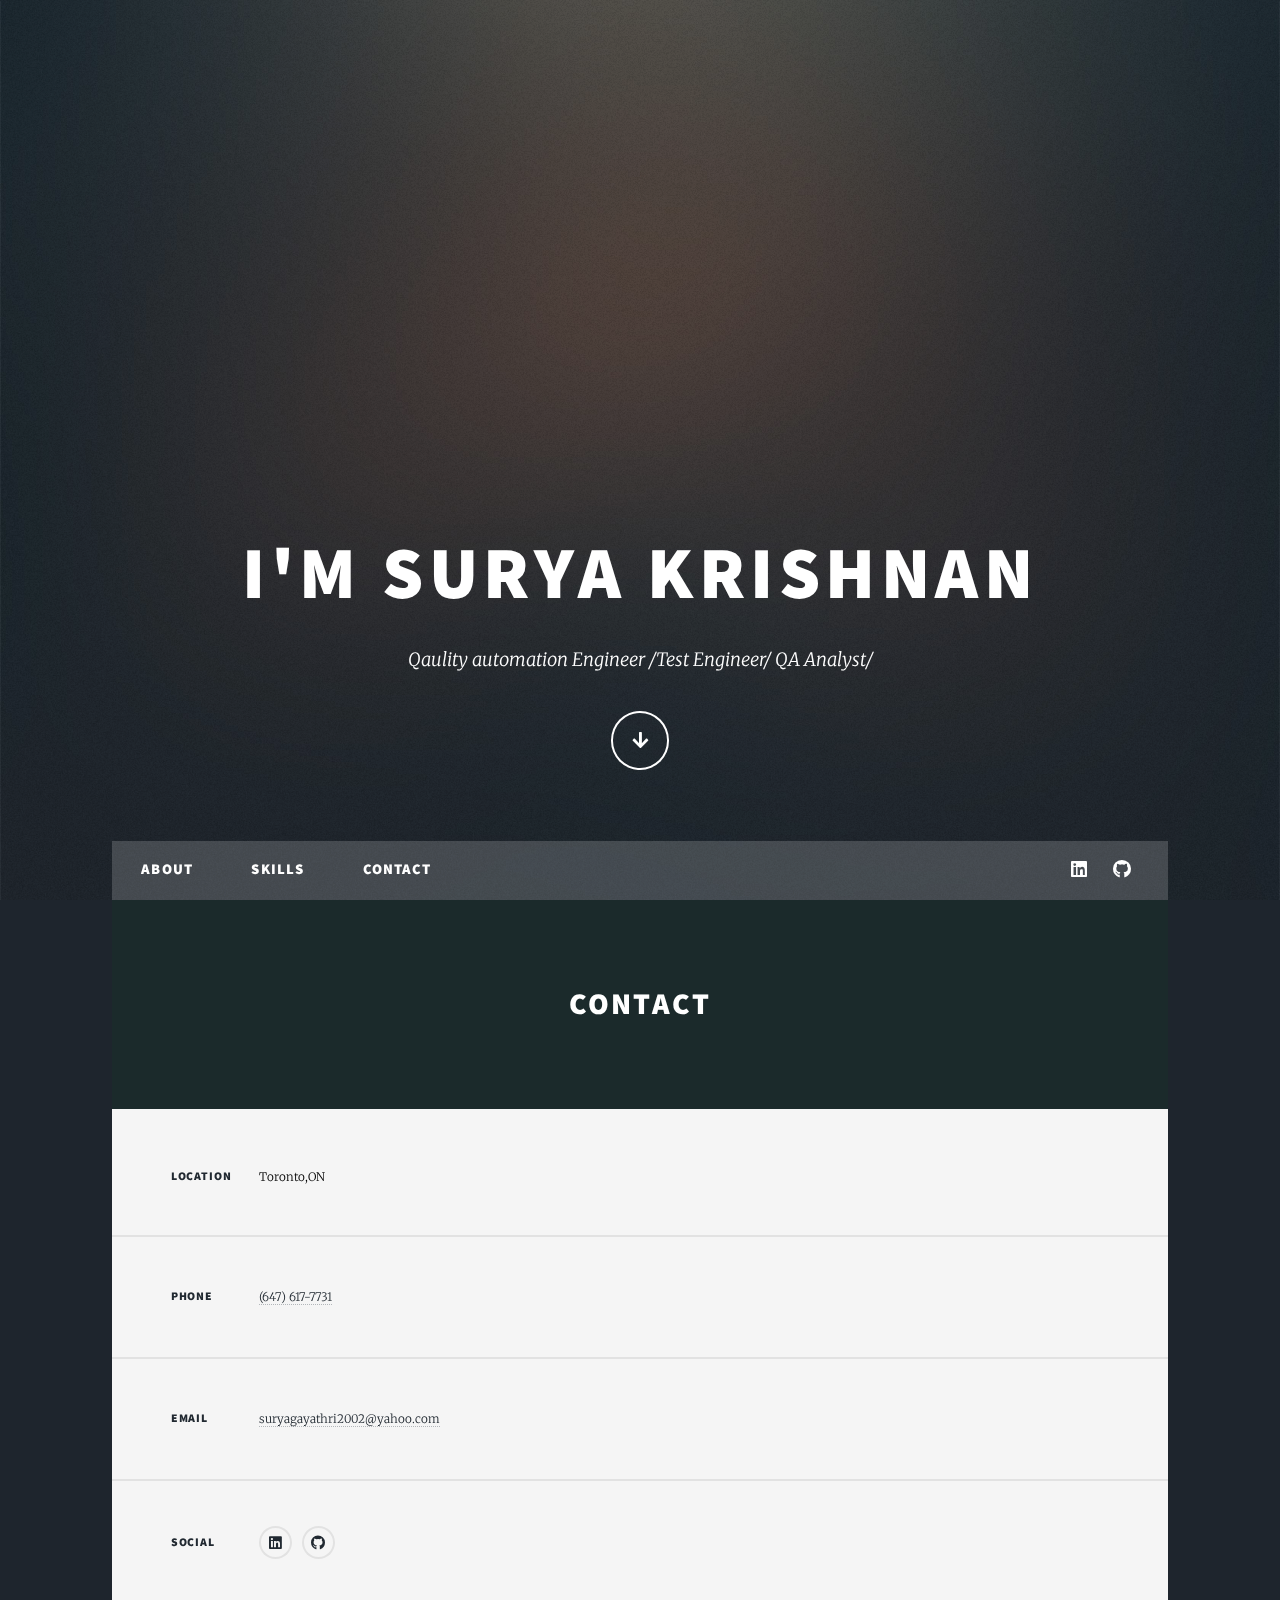
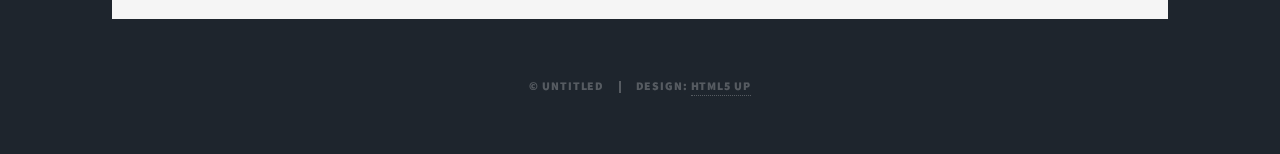
<file: contact.html>
<!DOCTYPE HTML>
<!--
	Massively by HTML5 UP
	html5up.net | @ajlkn
	Free for personal and commercial use under the CCA 3.0 license (html5up.net/license)
-->
<html>
	<head>
		<title>Surya portfolio</title>
		<meta charset="utf-8" />
		<meta name="viewport" content="width=device-width, initial-scale=1, user-scalable=no" />
		<link rel="stylesheet" href="assets/css/main.css" />
		<noscript><link rel="stylesheet" href="assets/css/noscript.css" /></noscript>
	</head>
	<body class="is-preload">

		<!-- Wrapper -->
			<div id="wrapper" class="fade-in">

				<!-- Intro -->
					<div id="intro">
						<h1>I'm Surya Krishnan<br />
						</h1>
						<p>Qaulity automation Engineer /Test Engineer/ QA Analyst/ 
							</p>
						<ul class="actions">
							<li><a href="#header" class="button icon solid solo fa-arrow-down scrolly">Continue</a></li>
						</ul>
					</div>

				<!-- Header -->
					<header id="header">
						<a href="index.html" class="logo">Surya Krishnan</a>
					</header>

				<!-- Nav -->
					<nav id="nav">
						<ul class="links" >
							<li ><a href="index.html" style="font-size: 1.0rem;">About</a></li>
							<li ><a href="skills.html" style="font-size: 1.0rem;">Skills</a></li>
							<li><a href="contact.html" style="font-size: 1.0rem;">Contact</a></li>
						</ul>
						<ul class="icons">
							<li ><a  href="https://www.linkedin.com/in/surya-v-krishnan/" target="_blank" rel="noopener noreferrer" class="icon brands fa-linkedin" style="width: 50;height: 50;" ><span class="label" >LinkedIn</span></a></li>
							<li><a href="https://github.com/suryapran" target="_blank" rel="noopener noreferrer" class="icon brands fa-github"><span class="label">GitHub</span></a></li>
							
							
						</ul>
					</nav>

				<!-- Main -->
					<div id="main">

						<!-- Featured Post -->
							<article class="post featured" style="background-color: rgb(27, 42, 43);">
								<header class="major" >
									
									<h2 style="color: white; font-size: 30px;">Contact<br />
									</h2>
								
								</header>
														
							</article>

					</div>

				<!-- Footer -->
					<footer id="footer">
						<section class="split contact">
							<section class="alt">
								<h3>Location</h3>
								<p>Toronto,ON</p>
							</section>
							<section>
								<h3>Phone</h3>
								<p><a href="#">(647) 617-7731</a></p>
							</section>
							<section>
								<h3>Email</h3>
								<p><a href="#">suryagayathri2002@yahoo.com</a></p>
							</section>
							<section>
								<h3>Social</h3>
								<ul class="icons alt">
									<li><a href="https://www.linkedin.com/in/surya-v-krishnan/" target="_blank" rel="noopener noreferrer" class="icon brands fa-linkedin"><span class="label">LinkedIn</span></a></li>
									<li><a href="https://github.com/suryapran" target="_blank" rel="noopener noreferrer" class="icon brands fa-github"><span class="label">GitHub</span></a></li>
									
								</ul>
							</section>
						</section>
					</footer>

				<!-- Copyright -->
					<div id="copyright">
						<ul><li>&copy; Untitled</li><li>Design: <a href="https://html5up.net">HTML5 UP</a></li></ul>
					</div>

			</div>

		<!-- Scripts -->
			<script src="assets/js/jquery.min.js"></script>
			<script src="assets/js/jquery.scrollex.min.js"></script>
			<script src="assets/js/jquery.scrolly.min.js"></script>
			<script src="assets/js/browser.min.js"></script>
			<script src="assets/js/breakpoints.min.js"></script>
			<script src="assets/js/util.js"></script>
			<script src="assets/js/main.js"></script>

	</body>
</html>
</file>
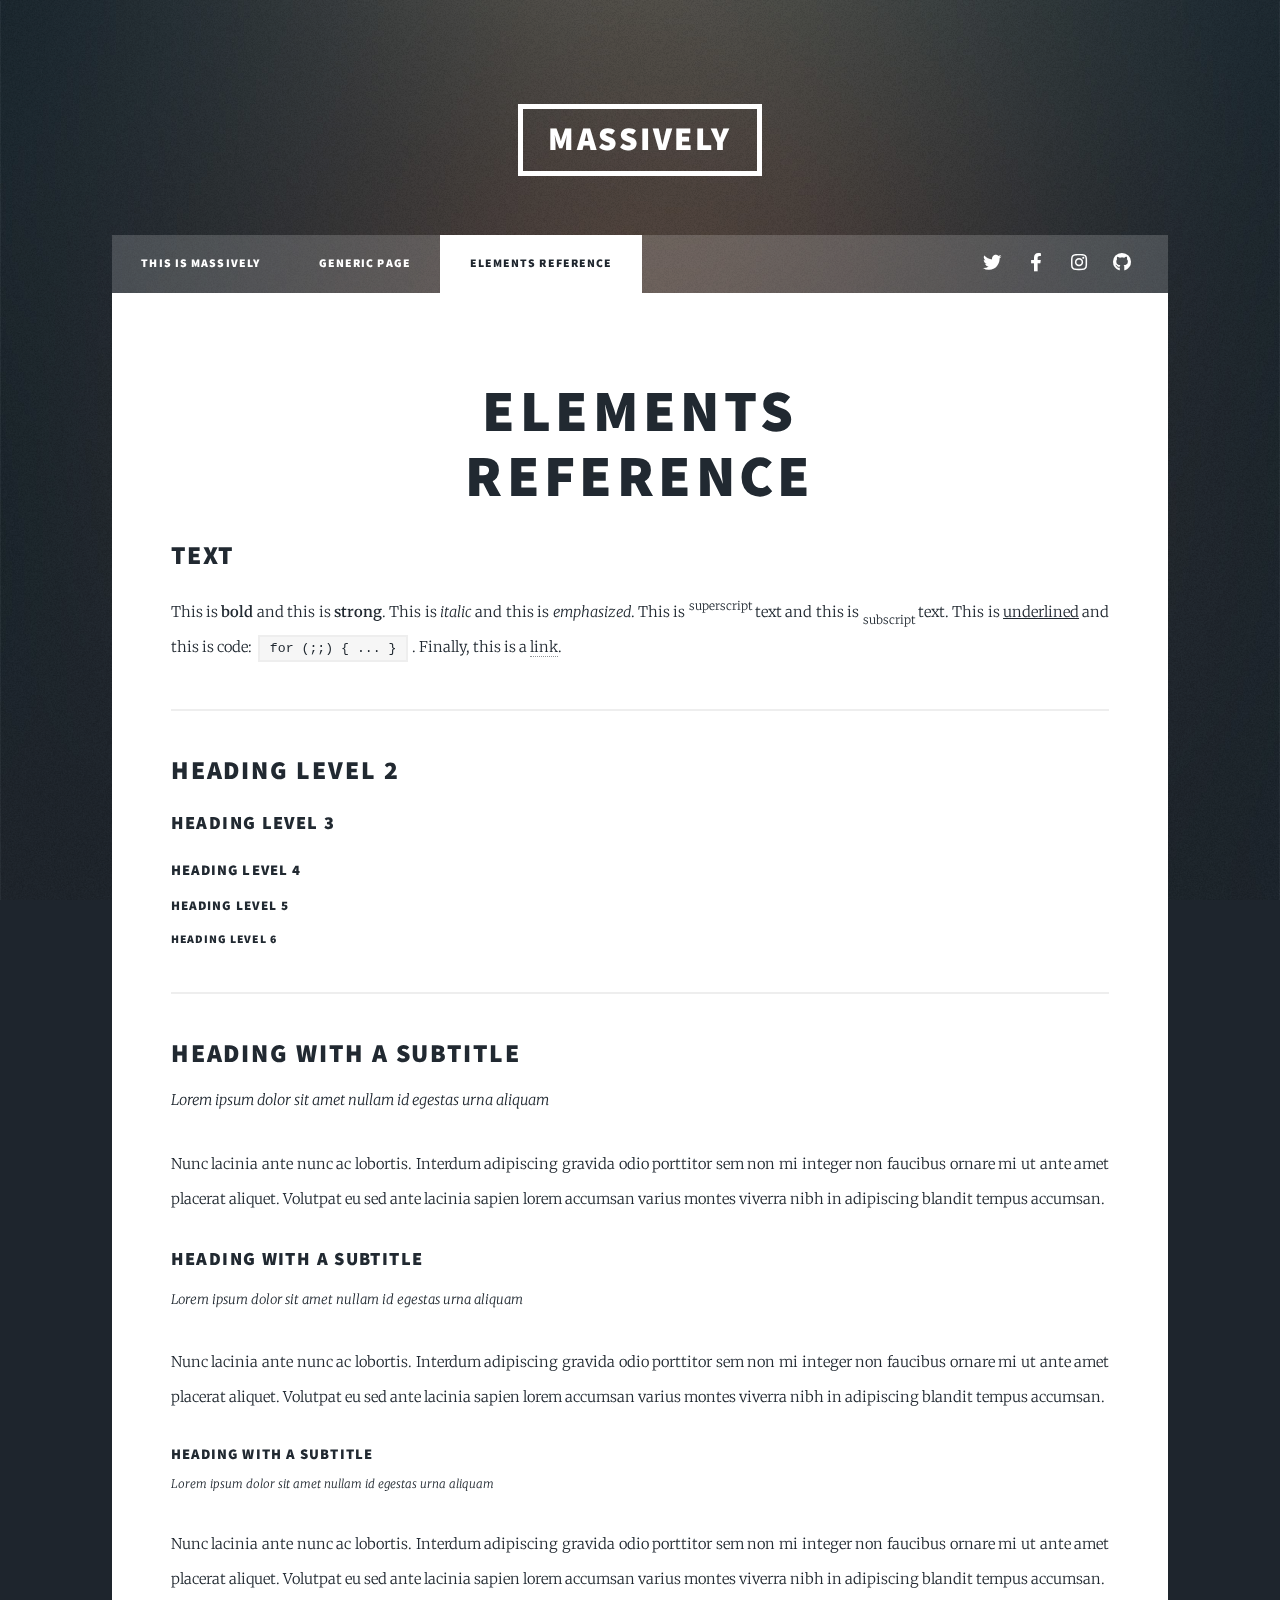
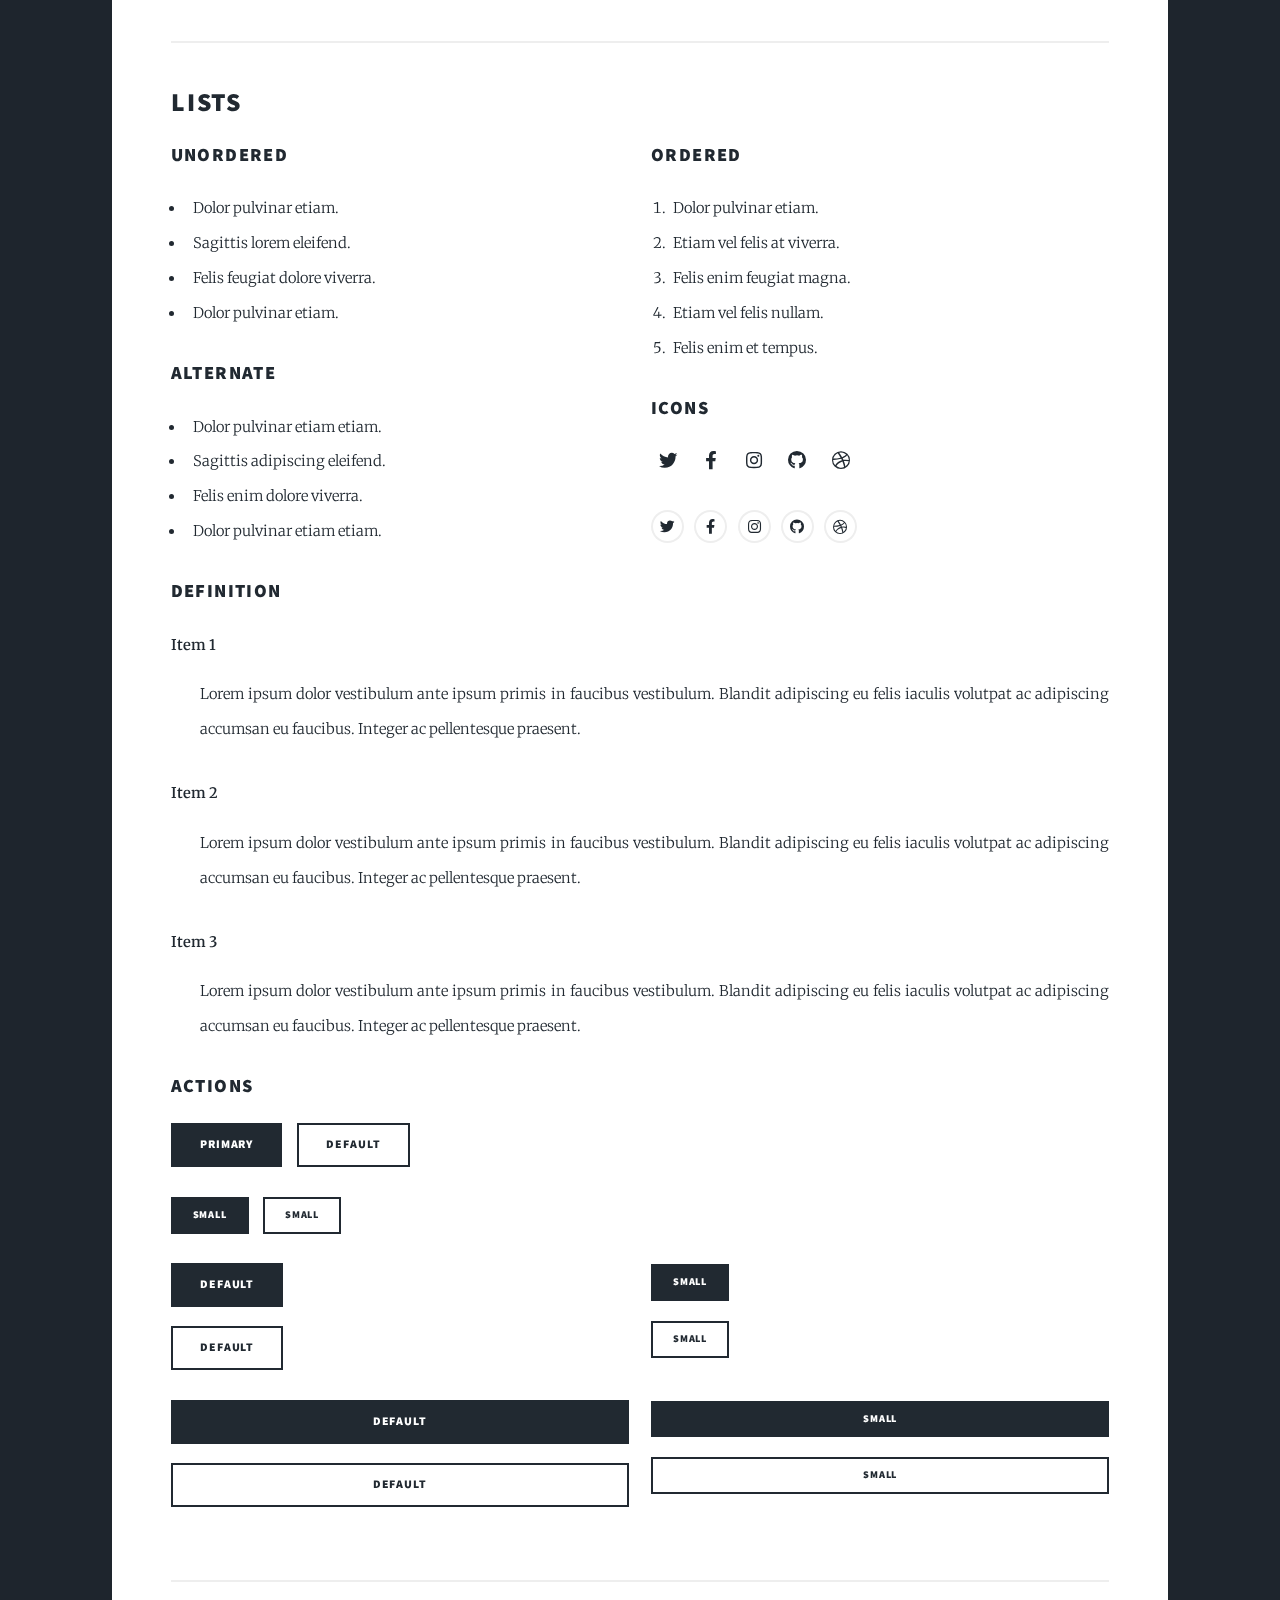
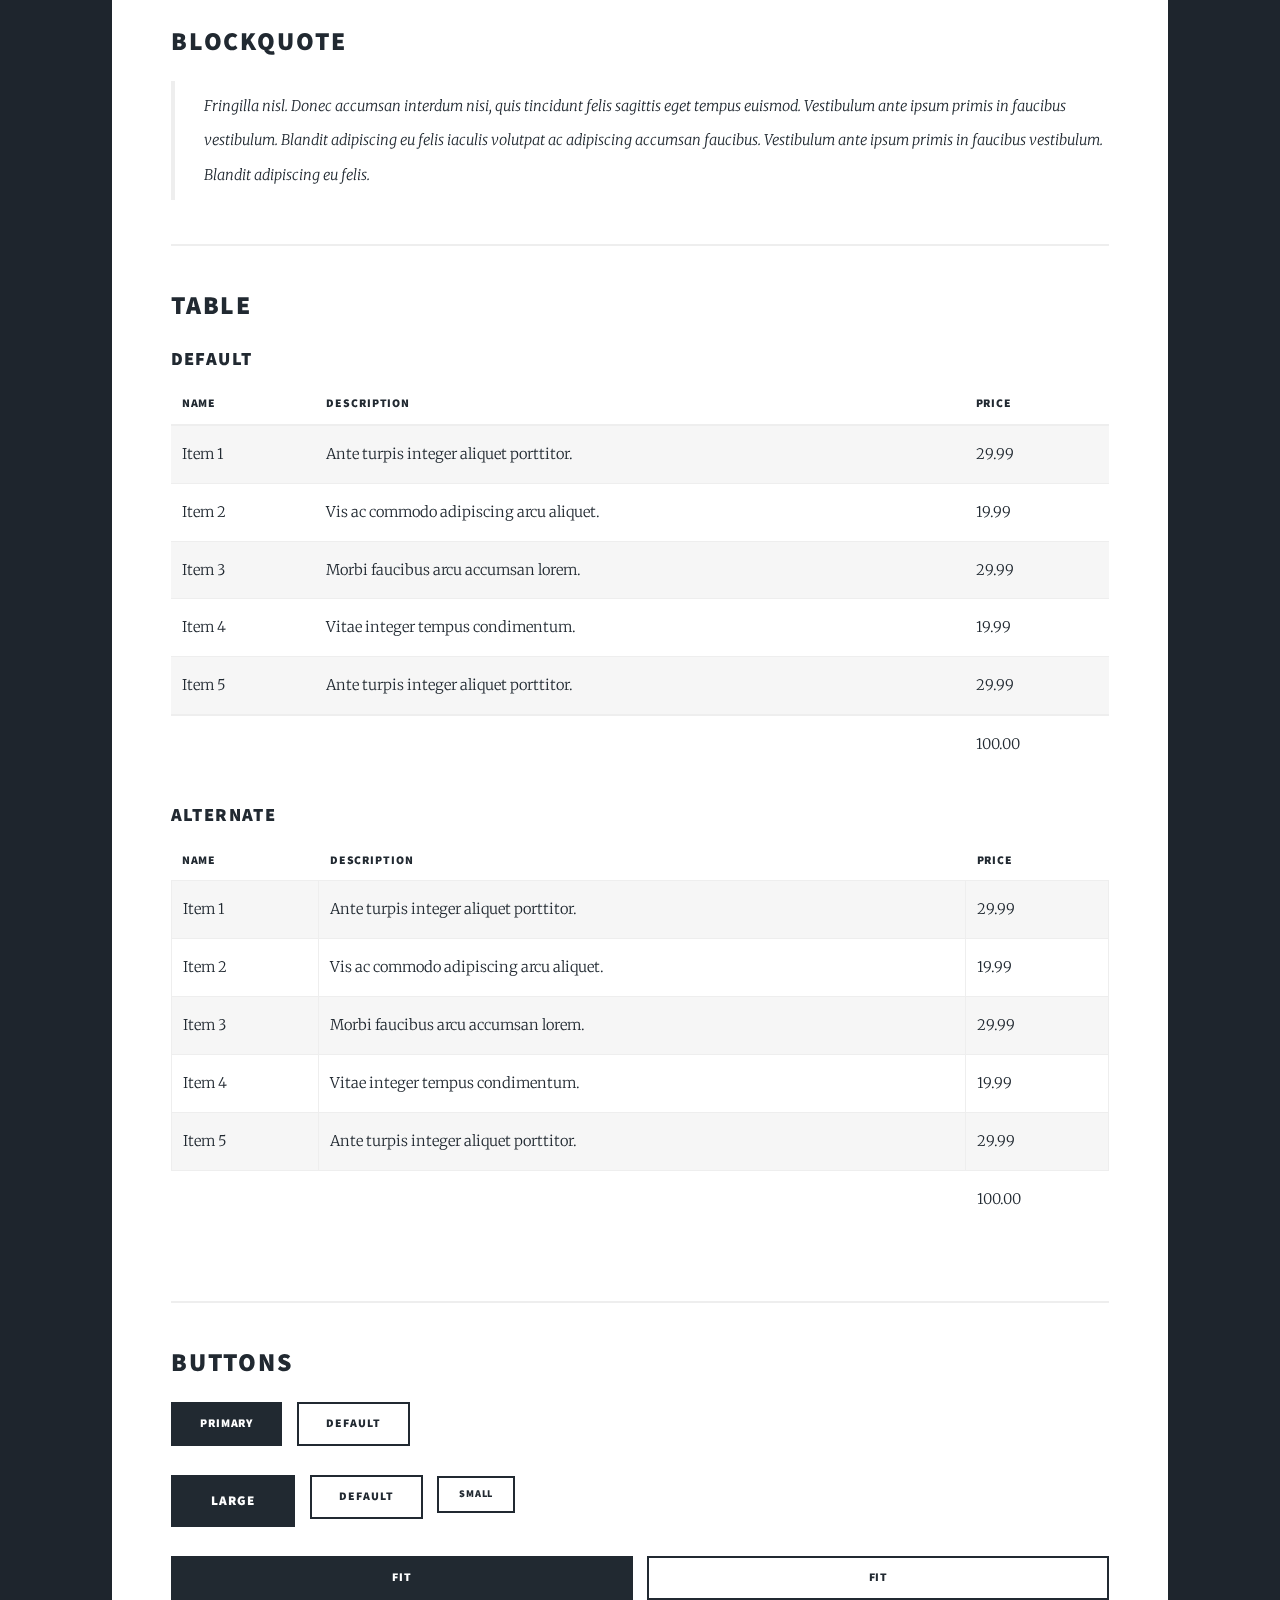
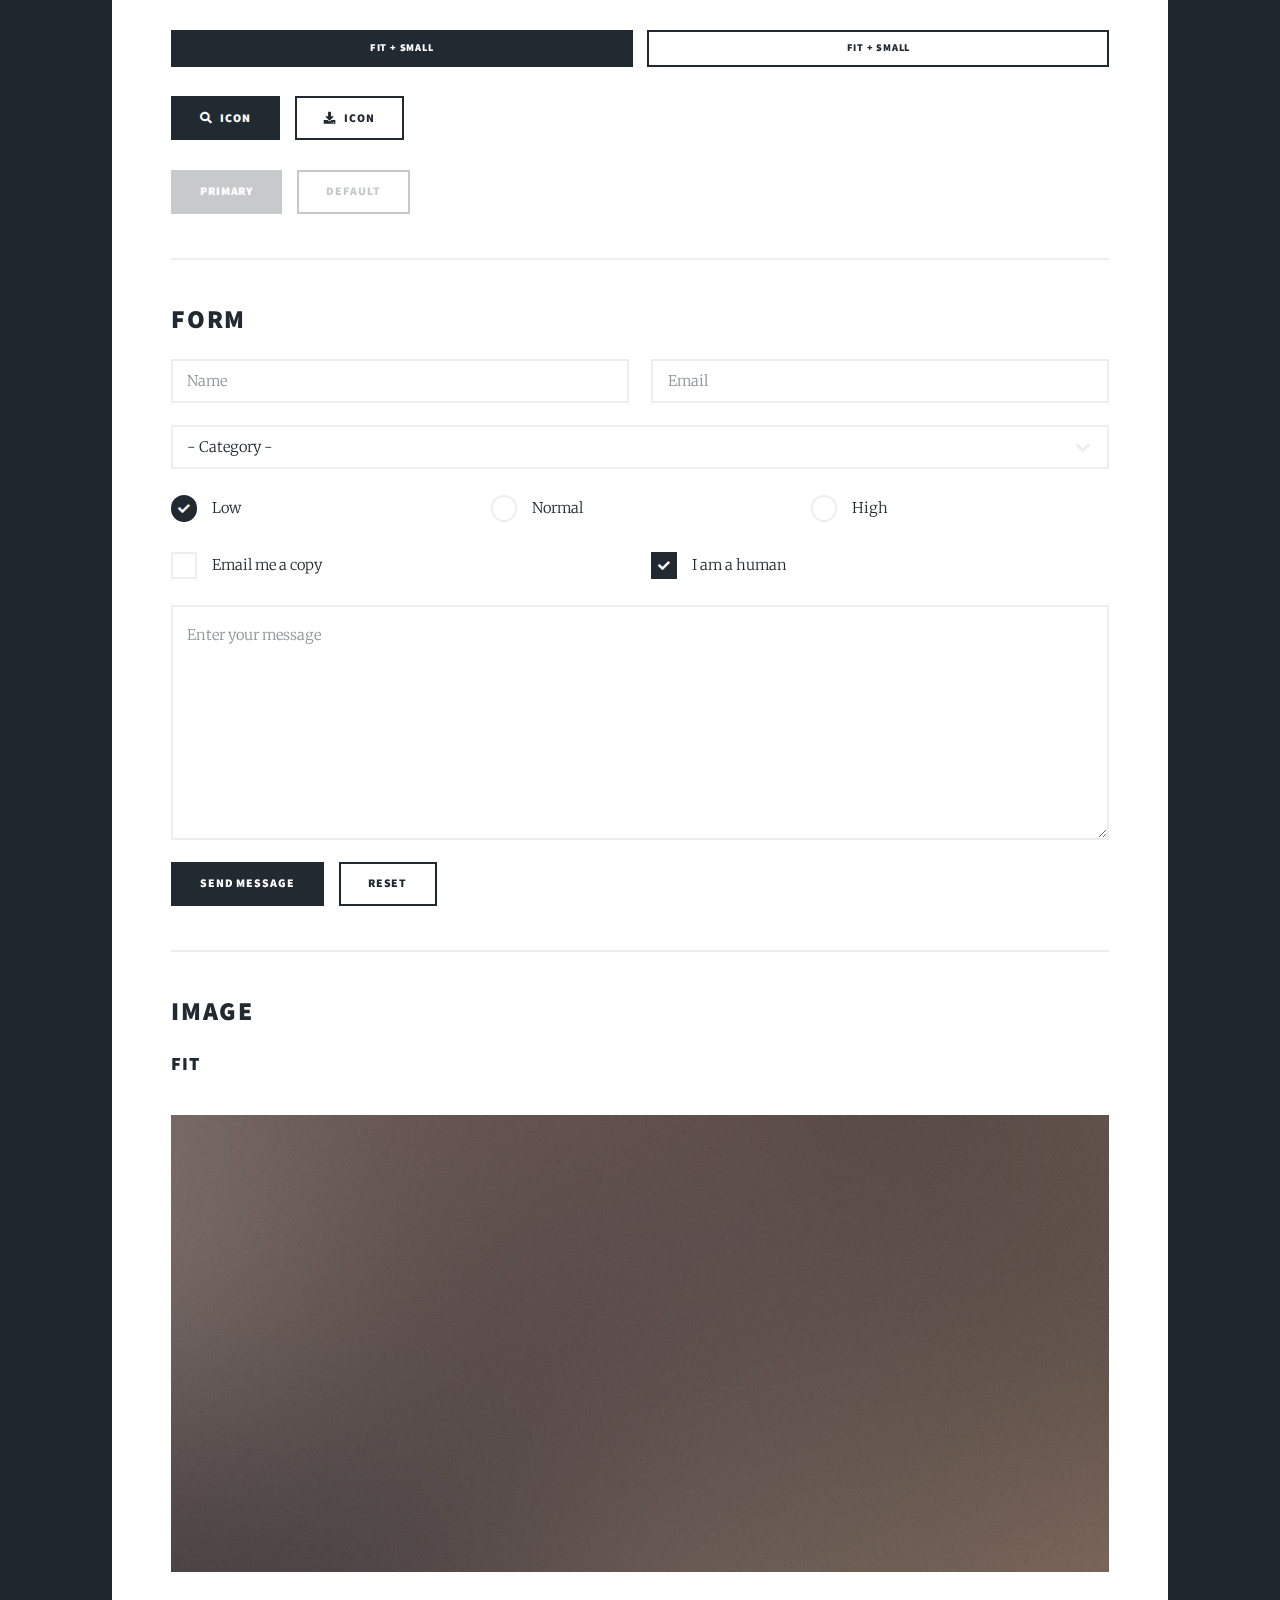
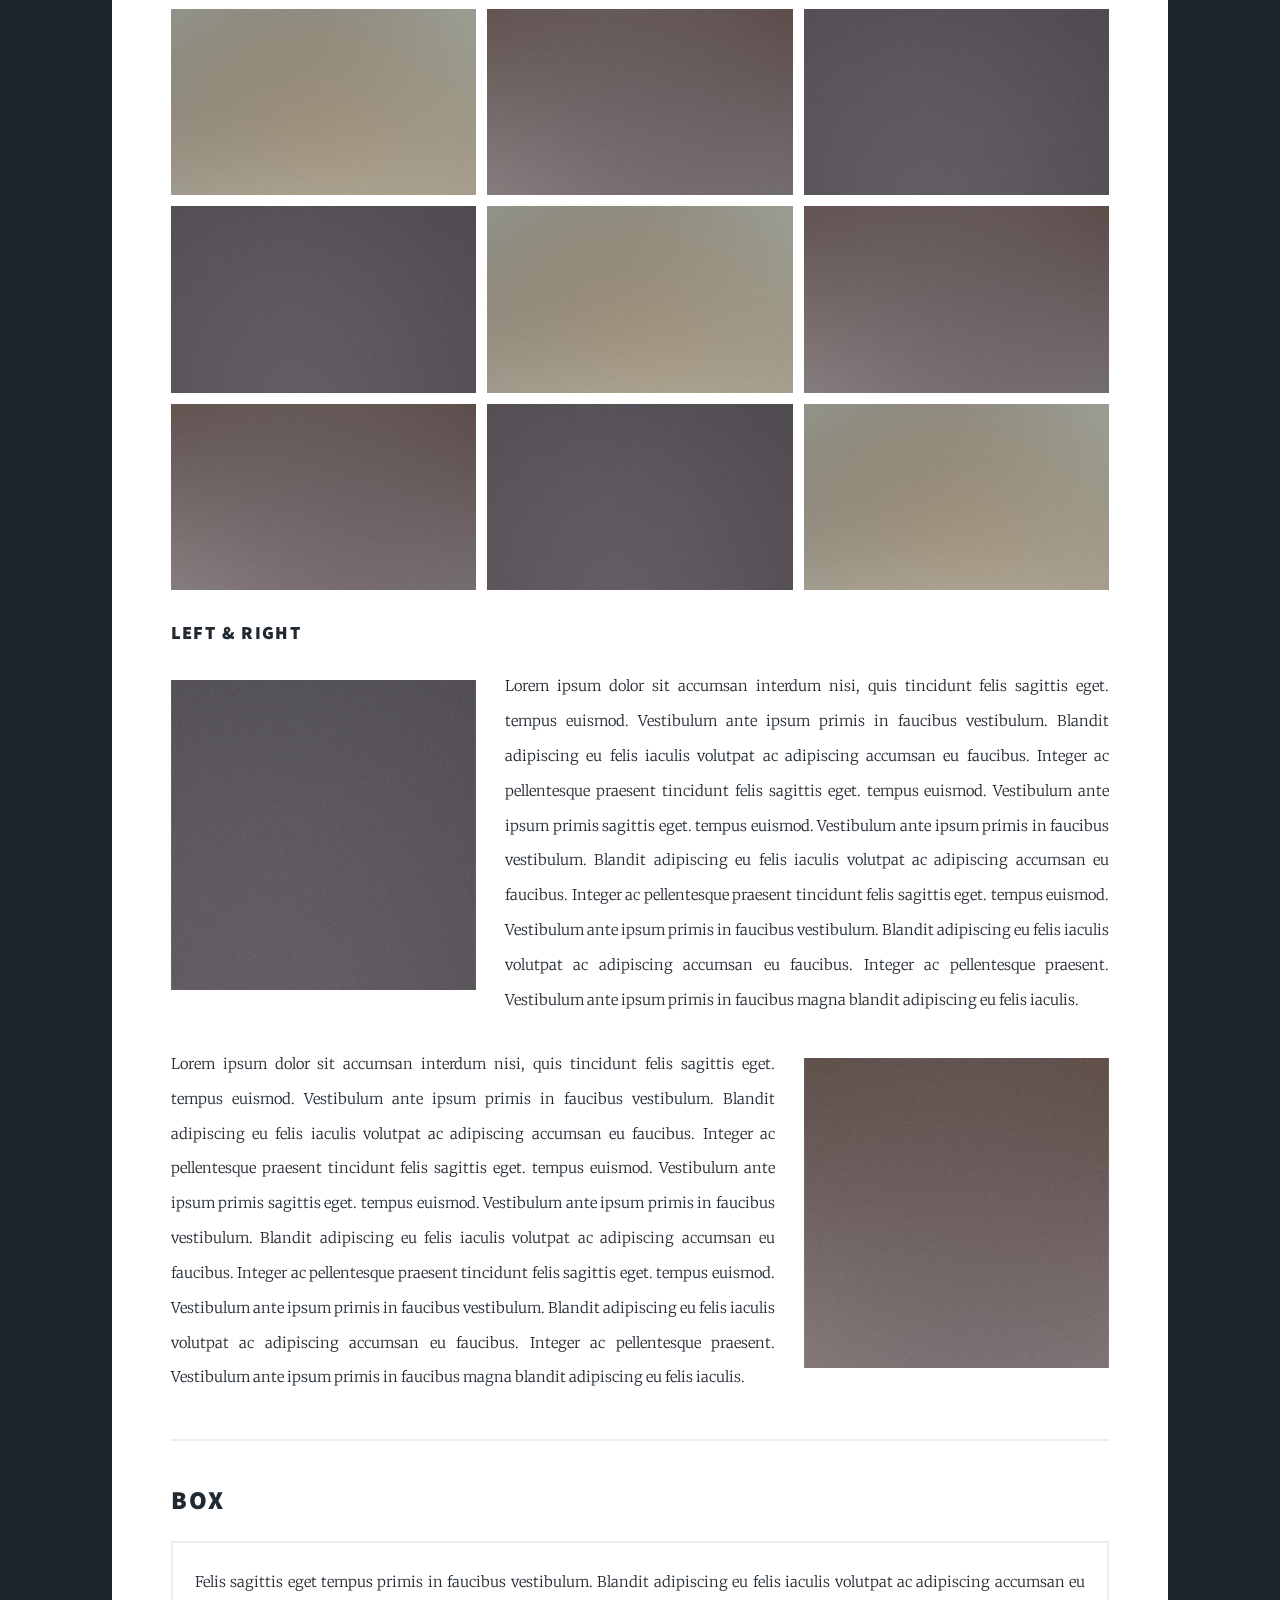
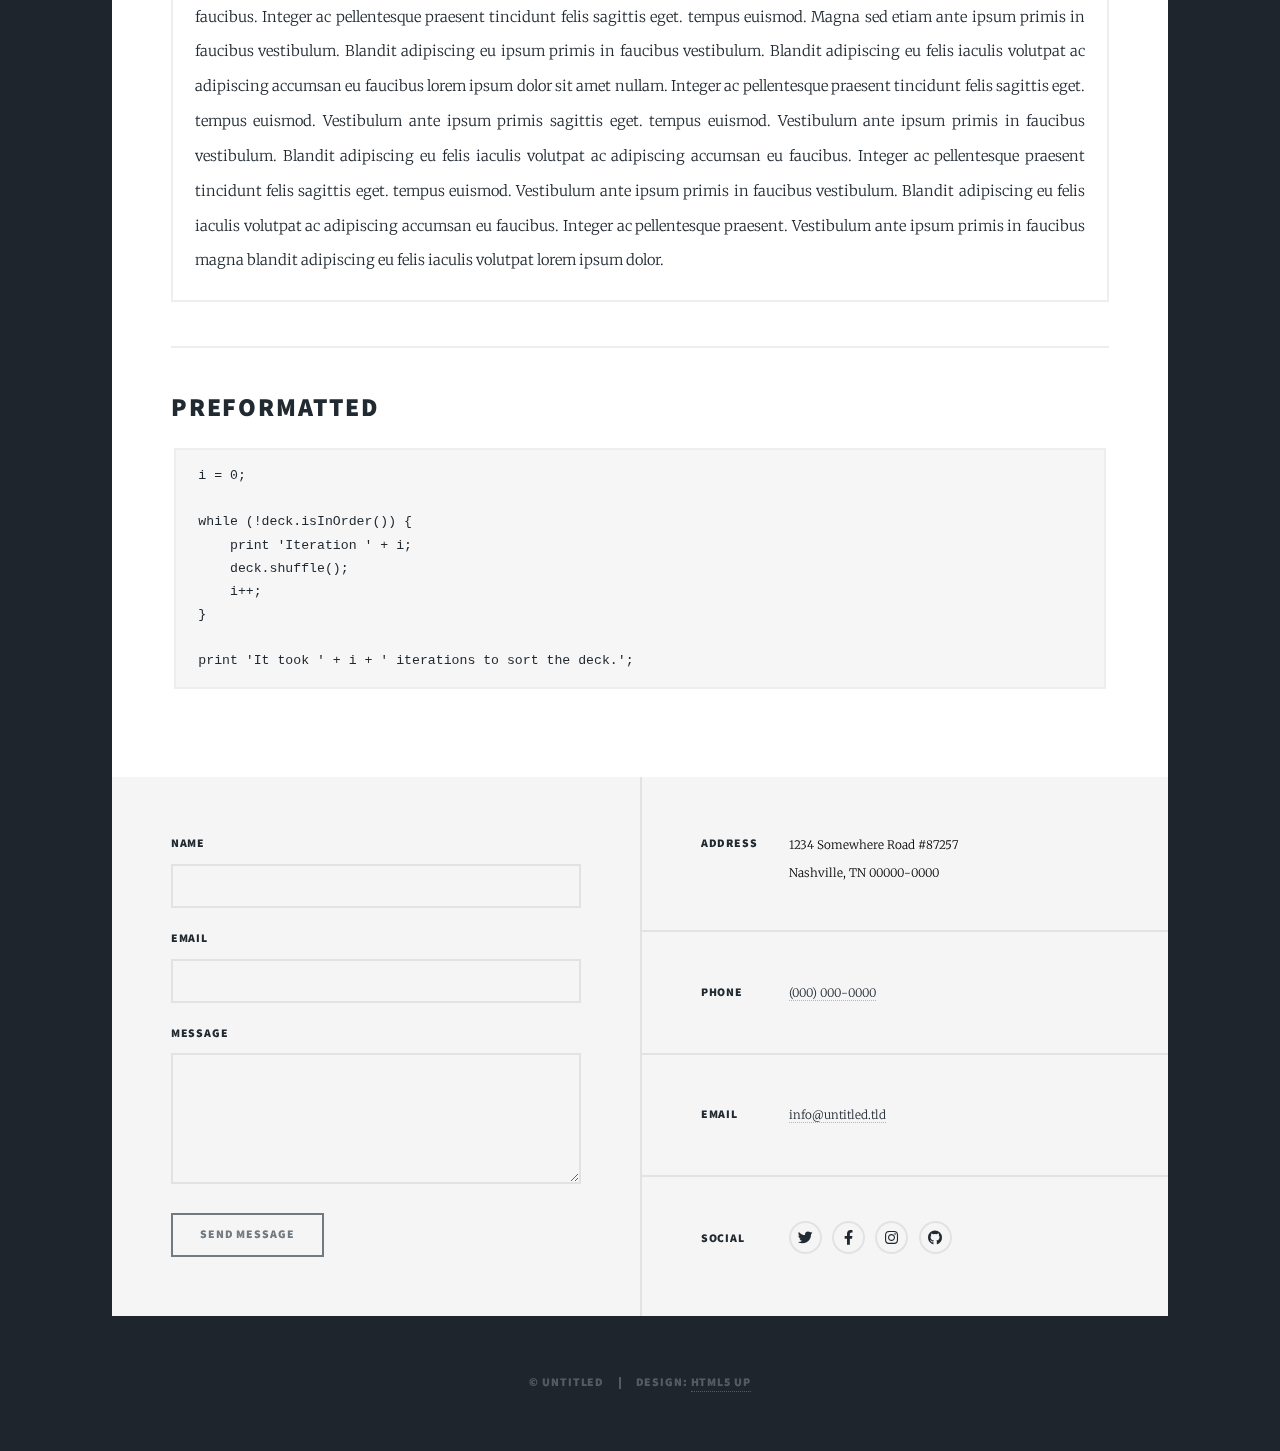
<file: elements.html>
<!DOCTYPE HTML>
<!--
	Massively by HTML5 UP
	html5up.net | @ajlkn
	Free for personal and commercial use under the CCA 3.0 license (html5up.net/license)
-->
<html>
	<head>
		<title>Elements Reference - Massively by HTML5 UP</title>
		<meta charset="utf-8" />
		<meta name="viewport" content="width=device-width, initial-scale=1, user-scalable=no" />
		<link rel="stylesheet" href="assets/css/main.css" />
		<noscript><link rel="stylesheet" href="assets/css/noscript.css" /></noscript>
	</head>
	<body class="is-preload">

		<!-- Wrapper -->
			<div id="wrapper">

				<!-- Header -->
					<header id="header">
						<a href="index.html" class="logo">Massively</a>
					</header>

				<!-- Nav -->
					<nav id="nav">
						<ul class="links">
							<li><a href="index.html">This is Massively</a></li>
							<li><a href="generic.html">Generic Page</a></li>
							<li class="active"><a href="elements.html">Elements Reference</a></li>
						</ul>
						<ul class="icons">
							<li><a href="#" class="icon brands fa-twitter"><span class="label">Twitter</span></a></li>
							<li><a href="#" class="icon brands fa-facebook-f"><span class="label">Facebook</span></a></li>
							<li><a href="#" class="icon brands fa-instagram"><span class="label">Instagram</span></a></li>
							<li><a href="#" class="icon brands fa-github"><span class="label">GitHub</span></a></li>
						</ul>
					</nav>

				<!-- Main -->
					<div id="main">

						<!-- Post -->
							<section class="post">
								<header class="major">
									<h1>Elements<br />
									Reference</h1>
								</header>

								<!-- Text stuff -->
									<h2>Text</h2>
									<p>This is <b>bold</b> and this is <strong>strong</strong>. This is <i>italic</i> and this is <em>emphasized</em>.
									This is <sup>superscript</sup> text and this is <sub>subscript</sub> text.
									This is <u>underlined</u> and this is code: <code>for (;;) { ... }</code>.
									Finally, this is a <a href="#">link</a>.</p>
									<hr />
									<h2>Heading Level 2</h2>
									<h3>Heading Level 3</h3>
									<h4>Heading Level 4</h4>
									<h5>Heading Level 5</h5>
									<h6>Heading Level 6</h6>
									<hr />
									<header>
										<h2>Heading with a Subtitle</h2>
										<p>Lorem ipsum dolor sit amet nullam id egestas urna aliquam</p>
									</header>
									<p>Nunc lacinia ante nunc ac lobortis. Interdum adipiscing gravida odio porttitor sem non mi integer non faucibus ornare mi ut ante amet placerat aliquet. Volutpat eu sed ante lacinia sapien lorem accumsan varius montes viverra nibh in adipiscing blandit tempus accumsan.</p>
									<header>
										<h3>Heading with a Subtitle</h3>
										<p>Lorem ipsum dolor sit amet nullam id egestas urna aliquam</p>
									</header>
									<p>Nunc lacinia ante nunc ac lobortis. Interdum adipiscing gravida odio porttitor sem non mi integer non faucibus ornare mi ut ante amet placerat aliquet. Volutpat eu sed ante lacinia sapien lorem accumsan varius montes viverra nibh in adipiscing blandit tempus accumsan.</p>
									<header>
										<h4>Heading with a Subtitle</h4>
										<p>Lorem ipsum dolor sit amet nullam id egestas urna aliquam</p>
									</header>
									<p>Nunc lacinia ante nunc ac lobortis. Interdum adipiscing gravida odio porttitor sem non mi integer non faucibus ornare mi ut ante amet placerat aliquet. Volutpat eu sed ante lacinia sapien lorem accumsan varius montes viverra nibh in adipiscing blandit tempus accumsan.</p>

									<hr />

								<!-- Lists -->
									<h2>Lists</h2>
									<div class="row">
										<div class="col-6 col-12-small">

											<h3>Unordered</h3>
											<ul>
												<li>Dolor pulvinar etiam.</li>
												<li>Sagittis lorem eleifend.</li>
												<li>Felis feugiat dolore viverra.</li>
												<li>Dolor pulvinar etiam.</li>
											</ul>

											<h3>Alternate</h3>
											<ul class="alt">
												<li>Dolor pulvinar etiam etiam.</li>
												<li>Sagittis adipiscing eleifend.</li>
												<li>Felis enim dolore viverra.</li>
												<li>Dolor pulvinar etiam etiam.</li>
											</ul>

										</div>
										<div class="col-6 col-12-small">

											<h3>Ordered</h3>
											<ol>
												<li>Dolor pulvinar etiam.</li>
												<li>Etiam vel felis at viverra.</li>
												<li>Felis enim feugiat magna.</li>
												<li>Etiam vel felis nullam.</li>
												<li>Felis enim et tempus.</li>
											</ol>

											<h3>Icons</h3>
											<ul class="icons">
												<li><a href="#" class="icon brands fa-twitter"><span class="label">Twitter</span></a></li>
												<li><a href="#" class="icon brands fa-facebook-f"><span class="label">Facebook</span></a></li>
												<li><a href="#" class="icon brands fa-instagram"><span class="label">Instagram</span></a></li>
												<li><a href="#" class="icon brands fa-github"><span class="label">Github</span></a></li>
												<li><a href="#" class="icon brands fa-dribbble"><span class="label">Dribbble</span></a></li>
											</ul>
											<ul class="icons alt">
												<li><a href="#" class="icon brands alt fa-twitter"><span class="label">Twitter</span></a></li>
												<li><a href="#" class="icon brands alt fa-facebook-f"><span class="label">Facebook</span></a></li>
												<li><a href="#" class="icon brands alt fa-instagram"><span class="label">Instagram</span></a></li>
												<li><a href="#" class="icon brands alt fa-github"><span class="label">Github</span></a></li>
												<li><a href="#" class="icon brands alt fa-dribbble"><span class="label">Dribbble</span></a></li>
											</ul>

										</div>
									</div>
									<h3>Definition</h3>
									<dl>
										<dt>Item 1</dt>
										<dd>
											<p>Lorem ipsum dolor vestibulum ante ipsum primis in faucibus vestibulum. Blandit adipiscing eu felis iaculis volutpat ac adipiscing accumsan eu faucibus. Integer ac pellentesque praesent.</p>
										</dd>
										<dt>Item 2</dt>
										<dd>
											<p>Lorem ipsum dolor vestibulum ante ipsum primis in faucibus vestibulum. Blandit adipiscing eu felis iaculis volutpat ac adipiscing accumsan eu faucibus. Integer ac pellentesque praesent.</p>
										</dd>
										<dt>Item 3</dt>
										<dd>
											<p>Lorem ipsum dolor vestibulum ante ipsum primis in faucibus vestibulum. Blandit adipiscing eu felis iaculis volutpat ac adipiscing accumsan eu faucibus. Integer ac pellentesque praesent.</p>
										</dd>
									</dl>

									<h3>Actions</h3>
									<ul class="actions">
										<li><a href="#" class="button primary">Primary</a></li>
										<li><a href="#" class="button">Default</a></li>
									</ul>
									<ul class="actions small">
										<li><a href="#" class="button primary small">Small</a></li>
										<li><a href="#" class="button small">Small</a></li>
									</ul>
									<div class="row">
										<div class="col-6 col-12-small">
											<ul class="actions stacked">
												<li><a href="#" class="button primary">Default</a></li>
												<li><a href="#" class="button">Default</a></li>
											</ul>
										</div>
										<div class="col-6 col-12-small">
											<ul class="actions stacked">
												<li><a href="#" class="button primary small">Small</a></li>
												<li><a href="#" class="button small">Small</a></li>
											</ul>
										</div>
									</div>
									<div class="row">
										<div class="col-6 col-12-small">
											<ul class="actions stacked">
												<li><a href="#" class="button primary fit">Default</a></li>
												<li><a href="#" class="button fit">Default</a></li>
											</ul>
										</div>
										<div class="col-6 col-12-small">
											<ul class="actions stacked">
												<li><a href="#" class="button primary small fit">Small</a></li>
												<li><a href="#" class="button small fit">Small</a></li>
											</ul>
										</div>
									</div>

									<hr />

								<!-- Blockquote -->
									<h2>Blockquote</h2>
									<blockquote>Fringilla nisl. Donec accumsan interdum nisi, quis tincidunt felis sagittis eget tempus euismod. Vestibulum ante ipsum primis in faucibus vestibulum. Blandit adipiscing eu felis iaculis volutpat ac adipiscing accumsan faucibus. Vestibulum ante ipsum primis in faucibus vestibulum. Blandit adipiscing eu felis.</blockquote>

									<hr />

								<!-- Table -->
									<h2>Table</h2>

									<h3>Default</h3>
									<div class="table-wrapper">
										<table>
											<thead>
												<tr>
													<th>Name</th>
													<th>Description</th>
													<th>Price</th>
												</tr>
											</thead>
											<tbody>
												<tr>
													<td>Item 1</td>
													<td>Ante turpis integer aliquet porttitor.</td>
													<td>29.99</td>
												</tr>
												<tr>
													<td>Item 2</td>
													<td>Vis ac commodo adipiscing arcu aliquet.</td>
													<td>19.99</td>
												</tr>
												<tr>
													<td>Item 3</td>
													<td> Morbi faucibus arcu accumsan lorem.</td>
													<td>29.99</td>
												</tr>
												<tr>
													<td>Item 4</td>
													<td>Vitae integer tempus condimentum.</td>
													<td>19.99</td>
												</tr>
												<tr>
													<td>Item 5</td>
													<td>Ante turpis integer aliquet porttitor.</td>
													<td>29.99</td>
												</tr>
											</tbody>
											<tfoot>
												<tr>
													<td colspan="2"></td>
													<td>100.00</td>
												</tr>
											</tfoot>
										</table>
									</div>

									<h3>Alternate</h3>
									<div class="table-wrapper">
										<table class="alt">
											<thead>
												<tr>
													<th>Name</th>
													<th>Description</th>
													<th>Price</th>
												</tr>
											</thead>
											<tbody>
												<tr>
													<td>Item 1</td>
													<td>Ante turpis integer aliquet porttitor.</td>
													<td>29.99</td>
												</tr>
												<tr>
													<td>Item 2</td>
													<td>Vis ac commodo adipiscing arcu aliquet.</td>
													<td>19.99</td>
												</tr>
												<tr>
													<td>Item 3</td>
													<td> Morbi faucibus arcu accumsan lorem.</td>
													<td>29.99</td>
												</tr>
												<tr>
													<td>Item 4</td>
													<td>Vitae integer tempus condimentum.</td>
													<td>19.99</td>
												</tr>
												<tr>
													<td>Item 5</td>
													<td>Ante turpis integer aliquet porttitor.</td>
													<td>29.99</td>
												</tr>
											</tbody>
											<tfoot>
												<tr>
													<td colspan="2"></td>
													<td>100.00</td>
												</tr>
											</tfoot>
										</table>
									</div>

									<hr />

								<!-- Buttons -->
									<h2>Buttons</h2>
									<ul class="actions">
										<li><a href="#" class="button primary">Primary</a></li>
										<li><a href="#" class="button">Default</a></li>
									</ul>
									<ul class="actions">
										<li><a href="#" class="button primary large">Large</a></li>
										<li><a href="#" class="button">Default</a></li>
										<li><a href="#" class="button small">Small</a></li>
									</ul>
									<ul class="actions fit">
										<li><a href="#" class="button primary fit">Fit</a></li>
										<li><a href="#" class="button fit">Fit</a></li>
									</ul>
									<ul class="actions fit small">
										<li><a href="#" class="button primary fit small">Fit + Small</a></li>
										<li><a href="#" class="button fit small">Fit + Small</a></li>
									</ul>
									<ul class="actions">
										<li><a href="#" class="button primary icon solid fa-search">Icon</a></li>
										<li><a href="#" class="button icon solid fa-download">Icon</a></li>
									</ul>
									<ul class="actions">
										<li><span class="button primary disabled">Primary</span></li>
										<li><span class="button disabled">Default</span></li>
									</ul>

									<hr />

								<!-- Form -->
									<h2>Form</h2>

									<form method="post" action="#">
										<div class="row gtr-uniform">
											<div class="col-6 col-12-xsmall">
												<input type="text" name="demo-name" id="demo-name" value="" placeholder="Name" />
											</div>
											<div class="col-6 col-12-xsmall">
												<input type="email" name="demo-email" id="demo-email" value="" placeholder="Email" />
											</div>
											<!-- Break -->
											<div class="col-12">
												<select name="demo-category" id="demo-category">
													<option value="">- Category -</option>
													<option value="1">Manufacturing</option>
													<option value="1">Shipping</option>
													<option value="1">Administration</option>
													<option value="1">Human Resources</option>
												</select>
											</div>
											<!-- Break -->
											<div class="col-4 col-12-small">
												<input type="radio" id="demo-priority-low" name="demo-priority" checked>
												<label for="demo-priority-low">Low</label>
											</div>
											<div class="col-4 col-12-small">
												<input type="radio" id="demo-priority-normal" name="demo-priority">
												<label for="demo-priority-normal">Normal</label>
											</div>
											<div class="col-4 col-12-small">
												<input type="radio" id="demo-priority-high" name="demo-priority">
												<label for="demo-priority-high">High</label>
											</div>
											<!-- Break -->
											<div class="col-6 col-12-small">
												<input type="checkbox" id="demo-copy" name="demo-copy">
												<label for="demo-copy">Email me a copy</label>
											</div>
											<div class="col-6 col-12-small">
												<input type="checkbox" id="demo-human" name="demo-human" checked>
												<label for="demo-human">I am a human</label>
											</div>
											<!-- Break -->
											<div class="col-12">
												<textarea name="demo-message" id="demo-message" placeholder="Enter your message" rows="6"></textarea>
											</div>
											<!-- Break -->
											<div class="col-12">
												<ul class="actions">
													<li><input type="submit" value="Send Message" class="primary" /></li>
													<li><input type="reset" value="Reset" /></li>
												</ul>
											</div>
										</div>
									</form>

									<hr />

								<!-- Image -->
									<h2>Image</h2>

									<h3>Fit</h3>
									<span class="image fit"><img src="images/pic01.jpg" alt="" /></span>
									<div class="box alt">
										<div class="row gtr-50 gtr-uniform">
											<div class="col-4"><span class="image fit"><img src="images/pic02.jpg" alt="" /></span></div>
											<div class="col-4"><span class="image fit"><img src="images/pic03.jpg" alt="" /></span></div>
											<div class="col-4"><span class="image fit"><img src="images/pic04.jpg" alt="" /></span></div>
											<!-- Break -->
											<div class="col-4"><span class="image fit"><img src="images/pic04.jpg" alt="" /></span></div>
											<div class="col-4"><span class="image fit"><img src="images/pic02.jpg" alt="" /></span></div>
											<div class="col-4"><span class="image fit"><img src="images/pic03.jpg" alt="" /></span></div>
											<!-- Break -->
											<div class="col-4"><span class="image fit"><img src="images/pic03.jpg" alt="" /></span></div>
											<div class="col-4"><span class="image fit"><img src="images/pic04.jpg" alt="" /></span></div>
											<div class="col-4"><span class="image fit"><img src="images/pic02.jpg" alt="" /></span></div>
										</div>
									</div>

									<h3>Left &amp; Right</h3>
									<p><span class="image left"><img src="images/pic08.jpg" alt="" /></span>Lorem ipsum dolor sit accumsan interdum nisi, quis tincidunt felis sagittis eget. tempus euismod. Vestibulum ante ipsum primis in faucibus vestibulum. Blandit adipiscing eu felis iaculis volutpat ac adipiscing accumsan eu faucibus. Integer ac pellentesque praesent tincidunt felis sagittis eget. tempus euismod. Vestibulum ante ipsum primis sagittis eget. tempus euismod. Vestibulum ante ipsum primis in faucibus vestibulum. Blandit adipiscing eu felis iaculis volutpat ac adipiscing accumsan eu faucibus. Integer ac pellentesque praesent tincidunt felis sagittis eget. tempus euismod. Vestibulum ante ipsum primis in faucibus vestibulum. Blandit adipiscing eu felis iaculis volutpat ac adipiscing accumsan eu faucibus. Integer ac pellentesque praesent. Vestibulum ante ipsum primis in faucibus magna blandit adipiscing eu felis iaculis.</p>
									<p><span class="image right"><img src="images/pic09.jpg" alt="" /></span>Lorem ipsum dolor sit accumsan interdum nisi, quis tincidunt felis sagittis eget. tempus euismod. Vestibulum ante ipsum primis in faucibus vestibulum. Blandit adipiscing eu felis iaculis volutpat ac adipiscing accumsan eu faucibus. Integer ac pellentesque praesent tincidunt felis sagittis eget. tempus euismod. Vestibulum ante ipsum primis sagittis eget. tempus euismod. Vestibulum ante ipsum primis in faucibus vestibulum. Blandit adipiscing eu felis iaculis volutpat ac adipiscing accumsan eu faucibus. Integer ac pellentesque praesent tincidunt felis sagittis eget. tempus euismod. Vestibulum ante ipsum primis in faucibus vestibulum. Blandit adipiscing eu felis iaculis volutpat ac adipiscing accumsan eu faucibus. Integer ac pellentesque praesent. Vestibulum ante ipsum primis in faucibus magna blandit adipiscing eu felis iaculis.</p>

									<hr />

								<!-- Box -->
									<h2>Box</h2>
									<div class="box">
										<p>Felis sagittis eget tempus primis in faucibus vestibulum. Blandit adipiscing eu felis iaculis volutpat ac adipiscing accumsan eu faucibus. Integer ac pellentesque praesent tincidunt felis sagittis eget. tempus euismod. Magna sed etiam ante ipsum primis in faucibus vestibulum. Blandit adipiscing eu ipsum primis in faucibus vestibulum. Blandit adipiscing eu felis iaculis volutpat ac adipiscing accumsan eu faucibus lorem ipsum dolor sit amet nullam. Integer ac pellentesque praesent tincidunt felis sagittis eget. tempus euismod. Vestibulum ante ipsum primis sagittis eget. tempus euismod. Vestibulum ante ipsum primis in faucibus vestibulum. Blandit adipiscing eu felis iaculis volutpat ac adipiscing accumsan eu faucibus. Integer ac pellentesque praesent tincidunt felis sagittis eget. tempus euismod. Vestibulum ante ipsum primis in faucibus vestibulum. Blandit adipiscing eu felis iaculis volutpat ac adipiscing accumsan eu faucibus. Integer ac pellentesque praesent. Vestibulum ante ipsum primis in faucibus magna blandit adipiscing eu felis iaculis volutpat lorem ipsum dolor.</p>
									</div>

									<hr />

								<!-- Preformatted Code -->
									<h2>Preformatted</h2>
									<pre><code>i = 0;

while (!deck.isInOrder()) {
    print 'Iteration ' + i;
    deck.shuffle();
    i++;
}

print 'It took ' + i + ' iterations to sort the deck.';
</code></pre>

							</section>

					</div>

				<!-- Footer -->
					<footer id="footer">
						<section>
							<form method="post" action="#">
								<div class="fields">
									<div class="field">
										<label for="name">Name</label>
										<input type="text" name="name" id="name" />
									</div>
									<div class="field">
										<label for="email">Email</label>
										<input type="text" name="email" id="email" />
									</div>
									<div class="field">
										<label for="message">Message</label>
										<textarea name="message" id="message" rows="3"></textarea>
									</div>
								</div>
								<ul class="actions">
									<li><input type="submit" value="Send Message" /></li>
								</ul>
							</form>
						</section>
						<section class="split contact">
							<section class="alt">
								<h3>Address</h3>
								<p>1234 Somewhere Road #87257<br />
								Nashville, TN 00000-0000</p>
							</section>
							<section>
								<h3>Phone</h3>
								<p><a href="#">(000) 000-0000</a></p>
							</section>
							<section>
								<h3>Email</h3>
								<p><a href="#">info@untitled.tld</a></p>
							</section>
							<section>
								<h3>Social</h3>
								<ul class="icons alt">
									<li><a href="#" class="icon brands alt fa-twitter"><span class="label">Twitter</span></a></li>
									<li><a href="#" class="icon brands alt fa-facebook-f"><span class="label">Facebook</span></a></li>
									<li><a href="#" class="icon brands alt fa-instagram"><span class="label">Instagram</span></a></li>
									<li><a href="#" class="icon brands alt fa-github"><span class="label">GitHub</span></a></li>
								</ul>
							</section>
						</section>
					</footer>

				<!-- Copyright -->
					<div id="copyright">
						<ul><li>&copy; Untitled</li><li>Design: <a href="https://html5up.net">HTML5 UP</a></li></ul>
					</div>

			</div>

		<!-- Scripts -->
			<script src="assets/js/jquery.min.js"></script>
			<script src="assets/js/jquery.scrollex.min.js"></script>
			<script src="assets/js/jquery.scrolly.min.js"></script>
			<script src="assets/js/browser.min.js"></script>
			<script src="assets/js/breakpoints.min.js"></script>
			<script src="assets/js/util.js"></script>
			<script src="assets/js/main.js"></script>

	</body>
</html>
</file>
<file: assets/css/main.css>
@import url(fontawesome-all.min.css);
@import url("https://fonts.googleapis.com/css?family=Merriweather:300,700,300italic,700italic|Source+Sans+Pro:900");

/*
	Massively by HTML5 UP
	html5up.net | @ajlkn
	Free for personal and commercial use under the CCA 3.0 license (html5up.net/license)
*/

html, body, div, span, applet, object,
iframe, h1, h2, h3, h4, h5, h6, p, blockquote,
pre, a, abbr, acronym, address, big, cite,
code, del, dfn, em, img, ins, kbd, q, s, samp,
small, strike, strong, sub, sup, tt, var, b,
u, i, center, dl, dt, dd, ol, ul, li, fieldset,
form, label, legend, table, caption, tbody,
tfoot, thead, tr, th, td, article, aside,
canvas, details, embed, figure, figcaption,
footer, header, hgroup, menu, nav, output, ruby,
section, summary, time, mark, audio, video {
	margin: 0;
	padding: 0;
	border: 0;
	font-size: 100%;
	font: inherit;
	vertical-align: baseline;}

article, aside, details, figcaption, figure,
footer, header, hgroup, menu, nav, section {
	display: block;}

body {
	line-height: 1;
}

ol, ul {
	list-style: none;
}

blockquote, q {
	quotes: none;
}

	blockquote:before, blockquote:after, q:before, q:after {
		content: '';
		content: none;
	}

table {
	border-collapse: collapse;
	border-spacing: 0;
}

body {
	-webkit-text-size-adjust: none;
}

mark {
	background-color: transparent;
	color: inherit;
}

input::-moz-focus-inner {
	border: 0;
	padding: 0;
}

input, select, textarea {
	-moz-appearance: none;
	-webkit-appearance: none;
	-ms-appearance: none;
	appearance: none;
}

/* Basic */

	@-ms-viewport {
		width: device-width;
	}

	body {
		-ms-overflow-style: scrollbar;
	}

	@media screen and (max-width: 480px) {

		html, body {
			min-width: 320px;
		}

	}

	html {
		box-sizing: border-box;
	}

	*, *:before, *:after {
		box-sizing: inherit;
	}

	body {
		background-color: #1e252d;
	}

		body.is-preload *, body.is-preload *:before, body.is-preload *:after {
			-moz-animation: none !important;
			-webkit-animation: none !important;
			-ms-animation: none !important;
			animation: none !important;
			-moz-transition: none !important;
			-webkit-transition: none !important;
			-ms-transition: none !important;
			transition: none !important;
		}

/* Type */

	html {
		font-size: 16pt;
	}

		@media screen and (max-width: 1680px) {

			html {
				font-size: 12pt;
			}

		}

		@media screen and (max-width: 1280px) {

			html {
				font-size: 11pt;
			}

		}



	body {
		color: #212931;
	}

	body, input, select, textarea {
		font-family: "Merriweather", Georgia, serif;
		font-weight: 300;
		font-size: 1rem;
		line-height: 2.375;
	}

	a {
		-moz-transition: color 0.2s ease-in-out, background-color 0.2s ease-in-out, border-color 0.2s ease-in-out, box-shadow 0.2s ease-in-out;
		-webkit-transition: color 0.2s ease-in-out, background-color 0.2s ease-in-out, border-color 0.2s ease-in-out, box-shadow 0.2s ease-in-out;
		-ms-transition: color 0.2s ease-in-out, background-color 0.2s ease-in-out, border-color 0.2s ease-in-out, box-shadow 0.2s ease-in-out;
		transition: color 0.2s ease-in-out, background-color 0.2s ease-in-out, border-color 0.2s ease-in-out, box-shadow 0.2s ease-in-out;
		border-bottom: dotted 1px;
		text-decoration: none;
	}

		a:hover {
			border-bottom-color: transparent;
		}

	strong, b {
		font-weight: 600;
	}

	em, i {
		font-style: italic;
	}

	p {
		text-align: justify;
		margin: 0 0 2rem 0;
	}

	h1, h2, h3, h4, h5, h6 {
		font-family: "Source Sans Pro", Helvetica, sans-serif;
		font-weight: 900;
		line-height: 1.5;
		letter-spacing: 0.075em;
		text-transform: uppercase;
		margin: 0 0 1rem 0;
	}

		h1 a, h2 a, h3 a, h4 a, h5 a, h6 a {
			border-bottom: 0;
			color: inherit;
			text-decoration: none;
		}

	h1 {
		font-size: 4rem;
		line-height: 1.1;
		margin: 0 0 2rem 0;
	}

	h2 {
		font-size: 1.75rem;
		line-height: 1.3;
		margin: 0 0 1.5rem 0;
	}

	h3 {
		font-size: 1.25rem;
		margin: 0 0 1.5rem 0;
	}

	h4 {
		font-size: 1rem;
	}

	h5 {
		font-size: 0.9rem;
	}

	h6 {
		font-size: 0.8rem;
	}

	sub {
		font-size: 0.8rem;
		position: relative;
		top: 0.5rem;
	}

	sup {
		font-size: 0.8rem;
		position: relative;
		top: -0.5rem;
	}

	blockquote {
		border-left: solid 4px;
		font-style: italic;
		margin: 0 0 2rem 0;
		padding: 0.5rem 0 0.5rem 2rem;
	}

	code {
		border: solid 2px;
		font-family: "Courier New", monospace;
		font-size: 0.9rem;
		margin: 0 0.25rem;
		padding: 0.25rem 0.65rem;
	}

	pre {
		-webkit-overflow-scrolling: touch;
		font-family: "Courier New", monospace;
		font-size: 0.9rem;
		margin: 0 0 2rem 0;
	}

		pre code {
			display: block;
			line-height: 1.75;
			padding: 1rem 1.5rem;
			overflow-x: auto;
		}

	hr {
		border: 0;
		border-bottom: solid 2px;
		margin: 3rem 0;
	}

		hr.major {
			margin: 5rem 0;
		}

	.align-left {
		text-align: left;
	}

	.align-center {
		text-align: center;
	}

	.align-right {
		text-align: right;
	}

	input, select, textarea {
		color: #212931;
	}

	a {
		color: #212931;
		border-bottom-color: rgba(33, 41, 49, 0.5);
	}

		a:hover {
			border-bottom-color: transparent;
			color: #18bfef !important;
		}

	strong, b {
		color: #212931;
	}

	h1, h2, h3, h4, h5, h6 {
		color: #212931;
	}

	blockquote {
		border-left-color: #eeeeee;
	}

	code {
		background: rgba(220, 220, 220, 0.25);
		border-color: #eeeeee;
	}

	hr {
		border-bottom-color: #eeeeee;
	}

/* Row */

	.row {
		display: flex;
		flex-wrap: wrap;
		box-sizing: border-box;
		align-items: stretch;
	}

		.row > * {
			box-sizing: border-box;
		}

		.row.gtr-uniform > * > :last-child {
			margin-bottom: 0;
		}

		.row.aln-left {
			justify-content: flex-start;
		}

		.row.aln-center {
			justify-content: center;
		}

		.row.aln-right {
			justify-content: flex-end;
		}

		.row.aln-top {
			align-items: flex-start;
		}

		.row.aln-middle {
			align-items: center;
		}

		.row.aln-bottom {
			align-items: flex-end;
		}

		.row > .imp {
			order: -1;
		}

		.row > .col-1 {
			width: 8.33333%;
		}

		.row > .off-1 {
			margin-left: 8.33333%;
		}

		.row > .col-2 {
			width: 16.66667%;
		}

		.row > .off-2 {
			margin-left: 16.66667%;
		}

		.row > .col-3 {
			width: 25%;
		}

		.row > .off-3 {
			margin-left: 25%;
		}

		.row > .col-4 {
			width: 33.33333%;
		}

		.row > .off-4 {
			margin-left: 33.33333%;
		}

		.row > .col-5 {
			width: 41.66667%;
		}

		.row > .off-5 {
			margin-left: 41.66667%;
		}

		.row > .col-6 {
			width: 50%;
		}

		.row > .off-6 {
			margin-left: 50%;
		}

		.row > .col-7 {
			width: 58.33333%;
		}

		.row > .off-7 {
			margin-left: 58.33333%;
		}

		.row > .col-8 {
			width: 66.66667%;
		}

		.row > .off-8 {
			margin-left: 66.66667%;
		}

		.row > .col-9 {
			width: 75%;
		}

		.row > .off-9 {
			margin-left: 75%;
		}

		.row > .col-10 {
			width: 83.33333%;
		}

		.row > .off-10 {
			margin-left: 83.33333%;
		}

		.row > .col-11 {
			width: 91.66667%;
		}

		.row > .off-11 {
			margin-left: 91.66667%;
		}

		.row > .col-12 {
			width: 100%;
		}

		.row > .off-12 {
			margin-left: 100%;
		}

		.row.gtr-0 {
			margin-top: 0;
			margin-left: 0rem;
		}

			.row.gtr-0 > * {
				padding: 0 0 0 0rem;
			}

			.row.gtr-0.gtr-uniform {
				margin-top: 0rem;
			}

				.row.gtr-0.gtr-uniform > * {
					padding-top: 0rem;
				}

		.row.gtr-25 {
			margin-top: 0;
			margin-left: -0.375rem;
		}

			.row.gtr-25 > * {
				padding: 0 0 0 0.375rem;
			}

			.row.gtr-25.gtr-uniform {
				margin-top: -0.375rem;
			}

				.row.gtr-25.gtr-uniform > * {
					padding-top: 0.375rem;
				}

		.row.gtr-50 {
			margin-top: 0;
			margin-left: -0.75rem;
		}

			.row.gtr-50 > * {
				padding: 0 0 0 0.75rem;
			}

			.row.gtr-50.gtr-uniform {
				margin-top: -0.75rem;
			}

				.row.gtr-50.gtr-uniform > * {
					padding-top: 0.75rem;
				}

		.row {
			margin-top: 0;
			margin-left: -1.5rem;
		}

			.row > * {
				padding: 0 0 0 1.5rem;
			}

			.row.gtr-uniform {
				margin-top: -1.5rem;
			}

				.row.gtr-uniform > * {
					padding-top: 1.5rem;
				}

		.row.gtr-150 {
			margin-top: 0;
			margin-left: -2.25rem;
		}

			.row.gtr-150 > * {
				padding: 0 0 0 2.25rem;
			}

			.row.gtr-150.gtr-uniform {
				margin-top: -2.25rem;
			}

				.row.gtr-150.gtr-uniform > * {
					padding-top: 2.25rem;
				}

		.row.gtr-200 {
			margin-top: 0;
			margin-left: -3rem;
		}

			.row.gtr-200 > * {
				padding: 0 0 0 3rem;
			}

			.row.gtr-200.gtr-uniform {
				margin-top: -3rem;
			}

				.row.gtr-200.gtr-uniform > * {
					padding-top: 3rem;
				}

		@media screen and (max-width: 1680px) {

			.row {
				display: flex;
				flex-wrap: wrap;
				box-sizing: border-box;
				align-items: stretch;
			}

				.row > * {
					box-sizing: border-box;
				}

				.row.gtr-uniform > * > :last-child {
					margin-bottom: 0;
				}

				.row.aln-left {
					justify-content: flex-start;
				}

				.row.aln-center {
					justify-content: center;
				}

				.row.aln-right {
					justify-content: flex-end;
				}

				.row.aln-top {
					align-items: flex-start;
				}

				.row.aln-middle {
					align-items: center;
				}

				.row.aln-bottom {
					align-items: flex-end;
				}

				.row > .imp-xlarge {
					order: -1;
				}

				.row > .col-1-xlarge {
					width: 8.33333%;
				}

				.row > .off-1-xlarge {
					margin-left: 8.33333%;
				}

				.row > .col-2-xlarge {
					width: 16.66667%;
				}

				.row > .off-2-xlarge {
					margin-left: 16.66667%;
				}

				.row > .col-3-xlarge {
					width: 25%;
				}

				.row > .off-3-xlarge {
					margin-left: 25%;
				}

				.row > .col-4-xlarge {
					width: 33.33333%;
				}

				.row > .off-4-xlarge {
					margin-left: 33.33333%;
				}

				.row > .col-5-xlarge {
					width: 41.66667%;
				}

				.row > .off-5-xlarge {
					margin-left: 41.66667%;
				}

				.row > .col-6-xlarge {
					width: 50%;
				}

				.row > .off-6-xlarge {
					margin-left: 50%;
				}

				.row > .col-7-xlarge {
					width: 58.33333%;
				}

				.row > .off-7-xlarge {
					margin-left: 58.33333%;
				}

				.row > .col-8-xlarge {
					width: 66.66667%;
				}

				.row > .off-8-xlarge {
					margin-left: 66.66667%;
				}

				.row > .col-9-xlarge {
					width: 75%;
				}

				.row > .off-9-xlarge {
					margin-left: 75%;
				}

				.row > .col-10-xlarge {
					width: 83.33333%;
				}

				.row > .off-10-xlarge {
					margin-left: 83.33333%;
				}

				.row > .col-11-xlarge {
					width: 91.66667%;
				}

				.row > .off-11-xlarge {
					margin-left: 91.66667%;
				}

				.row > .col-12-xlarge {
					width: 100%;
				}

				.row > .off-12-xlarge {
					margin-left: 100%;
				}

				.row.gtr-0 {
					margin-top: 0;
					margin-left: 0rem;
				}

					.row.gtr-0 > * {
						padding: 0 0 0 0rem;
					}

					.row.gtr-0.gtr-uniform {
						margin-top: 0rem;
					}

						.row.gtr-0.gtr-uniform > * {
							padding-top: 0rem;
						}

				.row.gtr-25 {
					margin-top: 0;
					margin-left: -0.375rem;
				}

					.row.gtr-25 > * {
						padding: 0 0 0 0.375rem;
					}

					.row.gtr-25.gtr-uniform {
						margin-top: -0.375rem;
					}

						.row.gtr-25.gtr-uniform > * {
							padding-top: 0.375rem;
						}

				.row.gtr-50 {
					margin-top: 0;
					margin-left: -0.75rem;
				}

					.row.gtr-50 > * {
						padding: 0 0 0 0.75rem;
					}

					.row.gtr-50.gtr-uniform {
						margin-top: -0.75rem;
					}

						.row.gtr-50.gtr-uniform > * {
							padding-top: 0.75rem;
						}

				.row {
					margin-top: 0;
					margin-left: -1.5rem;
				}

					.row > * {
						padding: 0 0 0 1.5rem;
					}

					.row.gtr-uniform {
						margin-top: -1.5rem;
					}

						.row.gtr-uniform > * {
							padding-top: 1.5rem;
						}

				.row.gtr-150 {
					margin-top: 0;
					margin-left: -2.25rem;
				}

					.row.gtr-150 > * {
						padding: 0 0 0 2.25rem;
					}

					.row.gtr-150.gtr-uniform {
						margin-top: -2.25rem;
					}

						.row.gtr-150.gtr-uniform > * {
							padding-top: 2.25rem;
						}

				.row.gtr-200 {
					margin-top: 0;
					margin-left: -3rem;
				}

					.row.gtr-200 > * {
						padding: 0 0 0 3rem;
					}

					.row.gtr-200.gtr-uniform {
						margin-top: -3rem;
					}

						.row.gtr-200.gtr-uniform > * {
							padding-top: 3rem;
						}

		}

		@media screen and (max-width: 1280px) {

			.row {
				display: flex;
				flex-wrap: wrap;
				box-sizing: border-box;
				align-items: stretch;
			}

				.row > * {
					box-sizing: border-box;
				}

				.row.gtr-uniform > * > :last-child {
					margin-bottom: 0;
				}

				.row.aln-left {
					justify-content: flex-start;
				}

				.row.aln-center {
					justify-content: center;
				}

				.row.aln-right {
					justify-content: flex-end;
				}

				.row.aln-top {
					align-items: flex-start;
				}

				.row.aln-middle {
					align-items: center;
				}

				.row.aln-bottom {
					align-items: flex-end;
				}

				.row > .imp-large {
					order: -1;
				}

				.row > .col-1-large {
					width: 8.33333%;
				}

				.row > .off-1-large {
					margin-left: 8.33333%;
				}

				.row > .col-2-large {
					width: 16.66667%;
				}

				.row > .off-2-large {
					margin-left: 16.66667%;
				}

				.row > .col-3-large {
					width: 25%;
				}

				.row > .off-3-large {
					margin-left: 25%;
				}

				.row > .col-4-large {
					width: 33.33333%;
				}

				.row > .off-4-large {
					margin-left: 33.33333%;
				}

				.row > .col-5-large {
					width: 41.66667%;
				}

				.row > .off-5-large {
					margin-left: 41.66667%;
				}

				.row > .col-6-large {
					width: 50%;
				}

				.row > .off-6-large {
					margin-left: 50%;
				}

				.row > .col-7-large {
					width: 58.33333%;
				}

				.row > .off-7-large {
					margin-left: 58.33333%;
				}

				.row > .col-8-large {
					width: 66.66667%;
				}

				.row > .off-8-large {
					margin-left: 66.66667%;
				}

				.row > .col-9-large {
					width: 75%;
				}

				.row > .off-9-large {
					margin-left: 75%;
				}

				.row > .col-10-large {
					width: 83.33333%;
				}

				.row > .off-10-large {
					margin-left: 83.33333%;
				}

				.row > .col-11-large {
					width: 91.66667%;
				}

				.row > .off-11-large {
					margin-left: 91.66667%;
				}

				.row > .col-12-large {
					width: 100%;
				}

				.row > .off-12-large {
					margin-left: 100%;
				}

				.row.gtr-0 {
					margin-top: 0;
					margin-left: 0rem;
				}

					.row.gtr-0 > * {
						padding: 0 0 0 0rem;
					}

					.row.gtr-0.gtr-uniform {
						margin-top: 0rem;
					}

						.row.gtr-0.gtr-uniform > * {
							padding-top: 0rem;
						}

				.row.gtr-25 {
					margin-top: 0;
					margin-left: -0.375rem;
				}

					.row.gtr-25 > * {
						padding: 0 0 0 0.375rem;
					}

					.row.gtr-25.gtr-uniform {
						margin-top: -0.375rem;
					}

						.row.gtr-25.gtr-uniform > * {
							padding-top: 0.375rem;
						}

				.row.gtr-50 {
					margin-top: 0;
					margin-left: -0.75rem;
				}

					.row.gtr-50 > * {
						padding: 0 0 0 0.75rem;
					}

					.row.gtr-50.gtr-uniform {
						margin-top: -0.75rem;
					}

						.row.gtr-50.gtr-uniform > * {
							padding-top: 0.75rem;
						}

				.row {
					margin-top: 0;
					margin-left: -1.5rem;
				}

					.row > * {
						padding: 0 0 0 1.5rem;
					}

					.row.gtr-uniform {
						margin-top: -1.5rem;
					}

						.row.gtr-uniform > * {
							padding-top: 1.5rem;
						}

				.row.gtr-150 {
					margin-top: 0;
					margin-left: -2.25rem;
				}

					.row.gtr-150 > * {
						padding: 0 0 0 2.25rem;
					}

					.row.gtr-150.gtr-uniform {
						margin-top: -2.25rem;
					}

						.row.gtr-150.gtr-uniform > * {
							padding-top: 2.25rem;
						}

				.row.gtr-200 {
					margin-top: 0;
					margin-left: -3rem;
				}

					.row.gtr-200 > * {
						padding: 0 0 0 3rem;
					}

					.row.gtr-200.gtr-uniform {
						margin-top: -3rem;
					}

						.row.gtr-200.gtr-uniform > * {
							padding-top: 3rem;
						}

		}

		@media screen and (max-width: 980px) {

			.row {
				display: flex;
				flex-wrap: wrap;
				box-sizing: border-box;
				align-items: stretch;
			}

				.row > * {
					box-sizing: border-box;
				}

				.row.gtr-uniform > * > :last-child {
					margin-bottom: 0;
				}

				.row.aln-left {
					justify-content: flex-start;
				}

				.row.aln-center {
					justify-content: center;
				}

				.row.aln-right {
					justify-content: flex-end;
				}

				.row.aln-top {
					align-items: flex-start;
				}

				.row.aln-middle {
					align-items: center;
				}

				.row.aln-bottom {
					align-items: flex-end;
				}

				.row > .imp-medium {
					order: -1;
				}

				.row > .col-1-medium {
					width: 8.33333%;
				}

				.row > .off-1-medium {
					margin-left: 8.33333%;
				}

				.row > .col-2-medium {
					width: 16.66667%;
				}

				.row > .off-2-medium {
					margin-left: 16.66667%;
				}

				.row > .col-3-medium {
					width: 25%;
				}

				.row > .off-3-medium {
					margin-left: 25%;
				}

				.row > .col-4-medium {
					width: 33.33333%;
				}

				.row > .off-4-medium {
					margin-left: 33.33333%;
				}

				.row > .col-5-medium {
					width: 41.66667%;
				}

				.row > .off-5-medium {
					margin-left: 41.66667%;
				}

				.row > .col-6-medium {
					width: 50%;
				}

				.row > .off-6-medium {
					margin-left: 50%;
				}

				.row > .col-7-medium {
					width: 58.33333%;
				}

				.row > .off-7-medium {
					margin-left: 58.33333%;
				}

				.row > .col-8-medium {
					width: 66.66667%;
				}

				.row > .off-8-medium {
					margin-left: 66.66667%;
				}

				.row > .col-9-medium {
					width: 75%;
				}

				.row > .off-9-medium {
					margin-left: 75%;
				}

				.row > .col-10-medium {
					width: 83.33333%;
				}

				.row > .off-10-medium {
					margin-left: 83.33333%;
				}

				.row > .col-11-medium {
					width: 91.66667%;
				}

				.row > .off-11-medium {
					margin-left: 91.66667%;
				}

				.row > .col-12-medium {
					width: 100%;
				}

				.row > .off-12-medium {
					margin-left: 100%;
				}

				.row.gtr-0 {
					margin-top: 0;
					margin-left: 0rem;
				}

					.row.gtr-0 > * {
						padding: 0 0 0 0rem;
					}

					.row.gtr-0.gtr-uniform {
						margin-top: 0rem;
					}

						.row.gtr-0.gtr-uniform > * {
							padding-top: 0rem;
						}

				.row.gtr-25 {
					margin-top: 0;
					margin-left: -0.375rem;
				}

					.row.gtr-25 > * {
						padding: 0 0 0 0.375rem;
					}

					.row.gtr-25.gtr-uniform {
						margin-top: -0.375rem;
					}

						.row.gtr-25.gtr-uniform > * {
							padding-top: 0.375rem;
						}

				.row.gtr-50 {
					margin-top: 0;
					margin-left: -0.75rem;
				}

					.row.gtr-50 > * {
						padding: 0 0 0 0.75rem;
					}

					.row.gtr-50.gtr-uniform {
						margin-top: -0.75rem;
					}

						.row.gtr-50.gtr-uniform > * {
							padding-top: 0.75rem;
						}

				.row {
					margin-top: 0;
					margin-left: -1.5rem;
				}

					.row > * {
						padding: 0 0 0 1.5rem;
					}

					.row.gtr-uniform {
						margin-top: -1.5rem;
					}

						.row.gtr-uniform > * {
							padding-top: 1.5rem;
						}

				.row.gtr-150 {
					margin-top: 0;
					margin-left: -2.25rem;
				}

					.row.gtr-150 > * {
						padding: 0 0 0 2.25rem;
					}

					.row.gtr-150.gtr-uniform {
						margin-top: -2.25rem;
					}

						.row.gtr-150.gtr-uniform > * {
							padding-top: 2.25rem;
						}

				.row.gtr-200 {
					margin-top: 0;
					margin-left: -3rem;
				}

					.row.gtr-200 > * {
						padding: 0 0 0 3rem;
					}

					.row.gtr-200.gtr-uniform {
						margin-top: -3rem;
					}

						.row.gtr-200.gtr-uniform > * {
							padding-top: 3rem;
						}

		}

		@media screen and (max-width: 736px) {

			.row {
				display: flex;
				flex-wrap: wrap;
				box-sizing: border-box;
				align-items: stretch;
			}

				.row > * {
					box-sizing: border-box;
				}

				.row.gtr-uniform > * > :last-child {
					margin-bottom: 0;
				}

				.row.aln-left {
					justify-content: flex-start;
				}

				.row.aln-center {
					justify-content: center;
				}

				.row.aln-right {
					justify-content: flex-end;
				}

				.row.aln-top {
					align-items: flex-start;
				}

				.row.aln-middle {
					align-items: center;
				}

				.row.aln-bottom {
					align-items: flex-end;
				}

				.row > .imp-small {
					order: -1;
				}

				.row > .col-1-small {
					width: 8.33333%;
				}

				.row > .off-1-small {
					margin-left: 8.33333%;
				}

				.row > .col-2-small {
					width: 16.66667%;
				}

				.row > .off-2-small {
					margin-left: 16.66667%;
				}

				.row > .col-3-small {
					width: 25%;
				}

				.row > .off-3-small {
					margin-left: 25%;
				}

				.row > .col-4-small {
					width: 33.33333%;
				}

				.row > .off-4-small {
					margin-left: 33.33333%;
				}

				.row > .col-5-small {
					width: 41.66667%;
				}

				.row > .off-5-small {
					margin-left: 41.66667%;
				}

				.row > .col-6-small {
					width: 50%;
				}

				.row > .off-6-small {
					margin-left: 50%;
				}

				.row > .col-7-small {
					width: 58.33333%;
				}

				.row > .off-7-small {
					margin-left: 58.33333%;
				}

				.row > .col-8-small {
					width: 66.66667%;
				}

				.row > .off-8-small {
					margin-left: 66.66667%;
				}

				.row > .col-9-small {
					width: 75%;
				}

				.row > .off-9-small {
					margin-left: 75%;
				}

				.row > .col-10-small {
					width: 83.33333%;
				}

				.row > .off-10-small {
					margin-left: 83.33333%;
				}

				.row > .col-11-small {
					width: 91.66667%;
				}

				.row > .off-11-small {
					margin-left: 91.66667%;
				}

				.row > .col-12-small {
					width: 100%;
				}

				.row > .off-12-small {
					margin-left: 100%;
				}

				.row.gtr-0 {
					margin-top: 0;
					margin-left: 0rem;
				}

					.row.gtr-0 > * {
						padding: 0 0 0 0rem;
					}

					.row.gtr-0.gtr-uniform {
						margin-top: 0rem;
					}

						.row.gtr-0.gtr-uniform > * {
							padding-top: 0rem;
						}

				.row.gtr-25 {
					margin-top: 0;
					margin-left: -0.375rem;
				}

					.row.gtr-25 > * {
						padding: 0 0 0 0.375rem;
					}

					.row.gtr-25.gtr-uniform {
						margin-top: -0.375rem;
					}

						.row.gtr-25.gtr-uniform > * {
							padding-top: 0.375rem;
						}

				.row.gtr-50 {
					margin-top: 0;
					margin-left: -0.75rem;
				}

					.row.gtr-50 > * {
						padding: 0 0 0 0.75rem;
					}

					.row.gtr-50.gtr-uniform {
						margin-top: -0.75rem;
					}

						.row.gtr-50.gtr-uniform > * {
							padding-top: 0.75rem;
						}

				.row {
					margin-top: 0;
					margin-left: -1.5rem;
				}

					.row > * {
						padding: 0 0 0 1.5rem;
					}

					.row.gtr-uniform {
						margin-top: -1.5rem;
					}

						.row.gtr-uniform > * {
							padding-top: 1.5rem;
						}

				.row.gtr-150 {
					margin-top: 0;
					margin-left: -2.25rem;
				}

					.row.gtr-150 > * {
						padding: 0 0 0 2.25rem;
					}

					.row.gtr-150.gtr-uniform {
						margin-top: -2.25rem;
					}

						.row.gtr-150.gtr-uniform > * {
							padding-top: 2.25rem;
						}

				.row.gtr-200 {
					margin-top: 0;
					margin-left: -3rem;
				}

					.row.gtr-200 > * {
						padding: 0 0 0 3rem;
					}

					.row.gtr-200.gtr-uniform {
						margin-top: -3rem;
					}

						.row.gtr-200.gtr-uniform > * {
							padding-top: 3rem;
						}

		}

		@media screen and (max-width: 480px) {

			.row {
				display: flex;
				flex-wrap: wrap;
				box-sizing: border-box;
				align-items: stretch;
			}

				.row > * {
					box-sizing: border-box;
				}

				.row.gtr-uniform > * > :last-child {
					margin-bottom: 0;
				}

				.row.aln-left {
					justify-content: flex-start;
				}

				.row.aln-center {
					justify-content: center;
				}

				.row.aln-right {
					justify-content: flex-end;
				}

				.row.aln-top {
					align-items: flex-start;
				}

				.row.aln-middle {
					align-items: center;
				}

				.row.aln-bottom {
					align-items: flex-end;
				}

				.row > .imp-xsmall {
					order: -1;
				}

				.row > .col-1-xsmall {
					width: 8.33333%;
				}

				.row > .off-1-xsmall {
					margin-left: 8.33333%;
				}

				.row > .col-2-xsmall {
					width: 16.66667%;
				}

				.row > .off-2-xsmall {
					margin-left: 16.66667%;
				}

				.row > .col-3-xsmall {
					width: 25%;
				}

				.row > .off-3-xsmall {
					margin-left: 25%;
				}

				.row > .col-4-xsmall {
					width: 33.33333%;
				}

				.row > .off-4-xsmall {
					margin-left: 33.33333%;
				}

				.row > .col-5-xsmall {
					width: 41.66667%;
				}

				.row > .off-5-xsmall {
					margin-left: 41.66667%;
				}

				.row > .col-6-xsmall {
					width: 50%;
				}

				.row > .off-6-xsmall {
					margin-left: 50%;
				}

				.row > .col-7-xsmall {
					width: 58.33333%;
				}

				.row > .off-7-xsmall {
					margin-left: 58.33333%;
				}

				.row > .col-8-xsmall {
					width: 66.66667%;
				}

				.row > .off-8-xsmall {
					margin-left: 66.66667%;
				}

				.row > .col-9-xsmall {
					width: 75%;
				}

				.row > .off-9-xsmall {
					margin-left: 75%;
				}

				.row > .col-10-xsmall {
					width: 83.33333%;
				}

				.row > .off-10-xsmall {
					margin-left: 83.33333%;
				}

				.row > .col-11-xsmall {
					width: 91.66667%;
				}

				.row > .off-11-xsmall {
					margin-left: 91.66667%;
				}

				.row > .col-12-xsmall {
					width: 100%;
				}

				.row > .off-12-xsmall {
					margin-left: 100%;
				}

				.row.gtr-0 {
					margin-top: 0;
					margin-left: 0rem;
				}

					.row.gtr-0 > * {
						padding: 0 0 0 0rem;
					}

					.row.gtr-0.gtr-uniform {
						margin-top: 0rem;
					}

						.row.gtr-0.gtr-uniform > * {
							padding-top: 0rem;
						}

				.row.gtr-25 {
					margin-top: 0;
					margin-left: -0.375rem;
				}

					.row.gtr-25 > * {
						padding: 0 0 0 0.375rem;
					}

					.row.gtr-25.gtr-uniform {
						margin-top: -0.375rem;
					}

						.row.gtr-25.gtr-uniform > * {
							padding-top: 0.375rem;
						}

				.row.gtr-50 {
					margin-top: 0;
					margin-left: -0.75rem;
				}

					.row.gtr-50 > * {
						padding: 0 0 0 0.75rem;
					}

					.row.gtr-50.gtr-uniform {
						margin-top: -0.75rem;
					}

						.row.gtr-50.gtr-uniform > * {
							padding-top: 0.75rem;
						}

				.row {
					margin-top: 0;
					margin-left: -1.5rem;
				}

					.row > * {
						padding: 0 0 0 1.5rem;
					}

					.row.gtr-uniform {
						margin-top: -1.5rem;
					}

						.row.gtr-uniform > * {
							padding-top: 1.5rem;
						}

				.row.gtr-150 {
					margin-top: 0;
					margin-left: -2.25rem;
				}

					.row.gtr-150 > * {
						padding: 0 0 0 2.25rem;
					}

					.row.gtr-150.gtr-uniform {
						margin-top: -2.25rem;
					}

						.row.gtr-150.gtr-uniform > * {
							padding-top: 2.25rem;
						}

				.row.gtr-200 {
					margin-top: 0;
					margin-left: -3rem;
				}

					.row.gtr-200 > * {
						padding: 0 0 0 3rem;
					}

					.row.gtr-200.gtr-uniform {
						margin-top: -3rem;
					}

						.row.gtr-200.gtr-uniform > * {
							padding-top: 3rem;
						}

		}

		@media screen and (max-width: 360px) {

			.row {
				display: flex;
				flex-wrap: wrap;
				box-sizing: border-box;
				align-items: stretch;
			}

				.row > * {
					box-sizing: border-box;
				}

				.row.gtr-uniform > * > :last-child {
					margin-bottom: 0;
				}

				.row.aln-left {
					justify-content: flex-start;
				}

				.row.aln-center {
					justify-content: center;
				}

				.row.aln-right {
					justify-content: flex-end;
				}

				.row.aln-top {
					align-items: flex-start;
				}

				.row.aln-middle {
					align-items: center;
				}

				.row.aln-bottom {
					align-items: flex-end;
				}

				.row > .imp-xxsmall {
					order: -1;
				}

				.row > .col-1-xxsmall {
					width: 8.33333%;
				}

				.row > .off-1-xxsmall {
					margin-left: 8.33333%;
				}

				.row > .col-2-xxsmall {
					width: 16.66667%;
				}

				.row > .off-2-xxsmall {
					margin-left: 16.66667%;
				}

				.row > .col-3-xxsmall {
					width: 25%;
				}

				.row > .off-3-xxsmall {
					margin-left: 25%;
				}

				.row > .col-4-xxsmall {
					width: 33.33333%;
				}

				.row > .off-4-xxsmall {
					margin-left: 33.33333%;
				}

				.row > .col-5-xxsmall {
					width: 41.66667%;
				}

				.row > .off-5-xxsmall {
					margin-left: 41.66667%;
				}

				.row > .col-6-xxsmall {
					width: 50%;
				}

				.row > .off-6-xxsmall {
					margin-left: 50%;
				}

				.row > .col-7-xxsmall {
					width: 58.33333%;
				}

				.row > .off-7-xxsmall {
					margin-left: 58.33333%;
				}

				.row > .col-8-xxsmall {
					width: 66.66667%;
				}

				.row > .off-8-xxsmall {
					margin-left: 66.66667%;
				}

				.row > .col-9-xxsmall {
					width: 75%;
				}

				.row > .off-9-xxsmall {
					margin-left: 75%;
				}

				.row > .col-10-xxsmall {
					width: 83.33333%;
				}

				.row > .off-10-xxsmall {
					margin-left: 83.33333%;
				}

				.row > .col-11-xxsmall {
					width: 91.66667%;
				}

				.row > .off-11-xxsmall {
					margin-left: 91.66667%;
				}

				.row > .col-12-xxsmall {
					width: 100%;
				}

				.row > .off-12-xxsmall {
					margin-left: 100%;
				}

				.row.gtr-0 {
					margin-top: 0;
					margin-left: 0rem;
				}

					.row.gtr-0 > * {
						padding: 0 0 0 0rem;
					}

					.row.gtr-0.gtr-uniform {
						margin-top: 0rem;
					}

						.row.gtr-0.gtr-uniform > * {
							padding-top: 0rem;
						}

				.row.gtr-25 {
					margin-top: 0;
					margin-left: -0.375rem;
				}

					.row.gtr-25 > * {
						padding: 0 0 0 0.375rem;
					}

					.row.gtr-25.gtr-uniform {
						margin-top: -0.375rem;
					}

						.row.gtr-25.gtr-uniform > * {
							padding-top: 0.375rem;
						}

				.row.gtr-50 {
					margin-top: 0;
					margin-left: -0.75rem;
				}

					.row.gtr-50 > * {
						padding: 0 0 0 0.75rem;
					}

					.row.gtr-50.gtr-uniform {
						margin-top: -0.75rem;
					}

						.row.gtr-50.gtr-uniform > * {
							padding-top: 0.75rem;
						}

				.row {
					margin-top: 0;
					margin-left: -1.5rem;
				}

					.row > * {
						padding: 0 0 0 1.5rem;
					}

					.row.gtr-uniform {
						margin-top: -1.5rem;
					}

						.row.gtr-uniform > * {
							padding-top: 1.5rem;
						}

				.row.gtr-150 {
					margin-top: 0;
					margin-left: -2.25rem;
				}

					.row.gtr-150 > * {
						padding: 0 0 0 2.25rem;
					}

					.row.gtr-150.gtr-uniform {
						margin-top: -2.25rem;
					}

						.row.gtr-150.gtr-uniform > * {
							padding-top: 2.25rem;
						}

				.row.gtr-200 {
					margin-top: 0;
					margin-left: -3rem;
				}

					.row.gtr-200 > * {
						padding: 0 0 0 3rem;
					}

					.row.gtr-200.gtr-uniform {
						margin-top: -3rem;
					}

						.row.gtr-200.gtr-uniform > * {
							padding-top: 3rem;
						}

		}

/* Box */

	.box {
		border: solid 2px;
		margin-bottom: 2rem;
		padding: 1.5rem;
	}

		.box > :last-child,
		.box > :last-child > :last-child,
		.box > :last-child > :last-child > :last-child {
			margin-bottom: 0;
		}

		.box.alt {
			border: 0;
			border-radius: 0;
			padding: 0;
		}

	.box {
		border-color: #eeeeee;
	}

/* Button */

	input[type="submit"],
	input[type="reset"],
	input[type="button"],
	button,
	.button {
		-moz-appearance: none;
		-webkit-appearance: none;
		-ms-appearance: none;
		appearance: none;
		-moz-transition: background-color 0.2s ease-in-out, box-shadow 0.2s ease-in-out, color 0.2s ease-in-out;
		-webkit-transition: background-color 0.2s ease-in-out, box-shadow 0.2s ease-in-out, color 0.2s ease-in-out;
		-ms-transition: background-color 0.2s ease-in-out, box-shadow 0.2s ease-in-out, color 0.2s ease-in-out;
		transition: background-color 0.2s ease-in-out, box-shadow 0.2s ease-in-out, color 0.2s ease-in-out;
		border: 0;
		border-radius: 0;
		cursor: pointer;
		display: inline-block;
		font-family: "Source Sans Pro", Helvetica, sans-serif;
		font-size: 0.8rem;
		font-weight: 900;
		letter-spacing: 0.075em;
		height: 3rem;
		line-height: 3rem;
		padding: 0 2rem;
		text-align: center;
		text-decoration: none;
		text-transform: uppercase;
		white-space: nowrap;
	}

		input[type="submit"].icon:before,
		input[type="reset"].icon:before,
		input[type="button"].icon:before,
		button.icon:before,
		.button.icon:before {
			margin-right: 0.5rem;
		}

		input[type="submit"].icon.solo,
		input[type="reset"].icon.solo,
		input[type="button"].icon.solo,
		button.icon.solo,
		.button.icon.solo {
			position: relative;
			width: 4rem;
			height: 4rem;
			line-height: 4rem;
			border-radius: 4rem;
			text-indent: 4rem;
			overflow: hidden;
			padding: 0;
			white-space: nowrap;
		}

			input[type="submit"].icon.solo:before,
			input[type="reset"].icon.solo:before,
			input[type="button"].icon.solo:before,
			button.icon.solo:before,
			.button.icon.solo:before {
				position: absolute;
				display: block;
				top: 0;
				left: 0;
				width: inherit;
				height: inherit;
				line-height: inherit;
				font-size: 1.25rem;
				margin-right: 0;
				text-align: center;
				text-indent: 0;
			}

		input[type="submit"].fit,
		input[type="reset"].fit,
		input[type="button"].fit,
		button.fit,
		.button.fit {
			width: 100%;
		}

		input[type="submit"].small,
		input[type="reset"].small,
		input[type="button"].small,
		button.small,
		.button.small {
			font-size: 0.7rem;
			height: 2.5rem;
			line-height: 2.5rem;
			padding: 0 1.5rem;
		}

		input[type="submit"].large,
		input[type="reset"].large,
		input[type="button"].large,
		button.large,
		.button.large {
			font-size: 0.9rem;
			height: 3.5rem;
			line-height: 3.5rem;
			padding: 0 2.75rem;
		}

		@media screen and (max-width: 980px) {

			input[type="submit"],
			input[type="reset"],
			input[type="button"],
			button,
			.button {
				font-size: 0.9rem;
				height: 3.25rem;
				line-height: 3.25rem;
			}

				input[type="submit"].large,
				input[type="reset"].large,
				input[type="button"].large,
				button.large,
				.button.large {
					font-size: 1rem;
					height: 3.75rem;
					line-height: 3.75rem;
				}

		}

		input[type="submit"].disabled, input[type="submit"]:disabled,
		input[type="reset"].disabled,
		input[type="reset"]:disabled,
		input[type="button"].disabled,
		input[type="button"]:disabled,
		button.disabled,
		button:disabled,
		.button.disabled,
		.button:disabled {
			pointer-events: none;
			opacity: 0.25;
		}

	input[type="submit"],
	input[type="reset"],
	input[type="button"],
	button,
	.button {
		background-color: transparent;
		box-shadow: inset 0 0 0 2px #212931;
		color: #212931 !important;
	}

		input[type="submit"]:hover,
		input[type="reset"]:hover,
		input[type="button"]:hover,
		button:hover,
		.button:hover {
			box-shadow: inset 0 0 0 2px #18bfef;
			color: #18bfef !important;
		}

		input[type="submit"].primary,
		input[type="reset"].primary,
		input[type="button"].primary,
		button.primary,
		.button.primary {
			background-color: #212931;
			box-shadow: none;
			color: #ffffff !important;
		}

			input[type="submit"].primary:hover,
			input[type="reset"].primary:hover,
			input[type="button"].primary:hover,
			button.primary:hover,
			.button.primary:hover {
				background-color: #18bfef;
			}

/* Form */

	form {
		margin: 0 0 2rem 0;
	}

		form > :last-child {
			margin-bottom: 0;
		}

		form > .fields {
			display: -moz-flex;
			display: -webkit-flex;
			display: -ms-flex;
			display: flex;
			-moz-flex-wrap: wrap;
			-webkit-flex-wrap: wrap;
			-ms-flex-wrap: wrap;
			flex-wrap: wrap;
			width: calc(100% + 3rem);
			margin: -1.5rem 0 2rem -1.5rem;
		}

			form > .fields > .field {
				-moz-flex-grow: 0;
				-webkit-flex-grow: 0;
				-ms-flex-grow: 0;
				flex-grow: 0;
				-moz-flex-shrink: 0;
				-webkit-flex-shrink: 0;
				-ms-flex-shrink: 0;
				flex-shrink: 0;
				padding: 1.5rem 0 0 1.5rem;
				width: calc(100% - 1.5rem);
			}

				form > .fields > .field.half {
					width: calc(50% - 0.75rem);
				}

				form > .fields > .field.third {
					width: calc(100%/3 - 0.5rem);
				}

				form > .fields > .field.quarter {
					width: calc(25% - 0.375rem);
				}

		@media screen and (max-width: 480px) {

			form > .fields {
				width: calc(100% + 3rem);
				margin: -1.5rem 0 2rem -1.5rem;
			}

				form > .fields > .field {
					padding: 1.5rem 0 0 1.5rem;
					width: calc(100% - 1.5rem);
				}

					form > .fields > .field.half {
						width: calc(100% - 1.5rem);
					}

					form > .fields > .field.third {
						width: calc(100% - 1.5rem);
					}

					form > .fields > .field.quarter {
						width: calc(100% - 1.5rem);
					}

		}

	label {
		display: block;
		font-family: "Source Sans Pro", Helvetica, sans-serif;
		font-weight: 900;
		line-height: 1.5;
		letter-spacing: 0.075em;
		font-size: 0.8rem;
		text-transform: uppercase;
		margin: 0 0 0.75rem 0;
	}

		@media screen and (max-width: 980px) {

			label {
				font-size: 0.9rem;
			}

		}

	input[type="text"],
	input[type="password"],
	input[type="email"],
	select,
	textarea {
		-moz-appearance: none;
		-webkit-appearance: none;
		-ms-appearance: none;
		appearance: none;
		background: transparent;
		border-radius: 0;
		border: solid 2px;
		color: inherit;
		display: block;
		outline: 0;
		padding: 0 1rem;
		text-decoration: none;
		width: 100%;
	}

		input[type="text"]:invalid,
		input[type="password"]:invalid,
		input[type="email"]:invalid,
		select:invalid,
		textarea:invalid {
			box-shadow: none;
		}

	select {
		background-size: 1.25rem;
		background-repeat: no-repeat;
		background-position: calc(100% - 1rem) center;
		height: 3rem;
		padding-right: 3rem;
		text-overflow: ellipsis;
	}

		select:focus::-ms-value {
			background-color: transparent;
		}

		select::-ms-expand {
			display: none;
		}

	input[type="text"],
	input[type="password"],
	input[type="email"],
	select {
		height: 3rem;
	}

	textarea {
		padding: 0.75rem 1rem;
	}

	input[type="checkbox"],
	input[type="radio"] {
		-moz-appearance: none;
		-webkit-appearance: none;
		-ms-appearance: none;
		appearance: none;
		display: block;
		float: left;
		margin-right: -2rem;
		opacity: 0;
		width: 1rem;
		z-index: -1;
	}

		input[type="checkbox"] + label,
		input[type="radio"] + label {
			text-decoration: none;
			cursor: pointer;
			display: inline-block;
			font-size: 1rem;
			letter-spacing: 0;
			font-family: "Merriweather", Georgia, serif;
			text-transform: none;
			font-weight: 300;
			padding-left: 2.8rem;
			padding-right: 1rem;
			position: relative;
		}

			input[type="checkbox"] + label:before,
			input[type="radio"] + label:before {
				-moz-osx-font-smoothing: grayscale;
				-webkit-font-smoothing: antialiased;
				display: inline-block;
				font-style: normal;
				font-variant: normal;
				text-rendering: auto;
				line-height: 1;
				text-transform: none !important;
				font-family: 'Font Awesome 5 Free';
				font-weight: 900;
			}

			input[type="checkbox"] + label:before,
			input[type="radio"] + label:before {
				border-radius: 0;
				border: solid 2px;
				content: '';
				display: inline-block;
				font-size: 0.8rem;
				height: 1.8rem;
				left: 0;
				line-height: 1.65rem;
				position: absolute;
				text-align: center;
				top: -0.125rem;
				width: 1.8rem;
			}

		input[type="checkbox"]:checked + label:before,
		input[type="radio"]:checked + label:before {
			content: '\f00c';
		}

	input[type="checkbox"] + label:before {
		border-radius: 0;
	}

	input[type="radio"] + label:before {
		border-radius: 100%;
	}

	::-webkit-input-placeholder {
		opacity: 1.0;
	}

	:-moz-placeholder {
		opacity: 1.0;
	}

	::-moz-placeholder {
		opacity: 1.0;
	}

	:-ms-input-placeholder {
		opacity: 1.0;
	}

	label {
		color: #212931;
	}

	input[type="text"],
	input[type="password"],
	input[type="email"],
	select,
	textarea {
		border-color: #eeeeee;
	}

		input[type="text"]:focus,
		input[type="password"]:focus,
		input[type="email"]:focus,
		select:focus,
		textarea:focus {
			border-color: #18bfef;
		}

	select {
		background-image: url("data:image/svg+xml;charset=utf8,%3Csvg xmlns='http://www.w3.org/2000/svg' width='40' height='40' preserveAspectRatio='none' viewBox='0 0 40 40'%3E%3Cpath d='M9.4,12.3l10.4,10.4l10.4-10.4c0.2-0.2,0.5-0.4,0.9-0.4c0.3,0,0.6,0.1,0.9,0.4l3.3,3.3c0.2,0.2,0.4,0.5,0.4,0.9 c0,0.4-0.1,0.6-0.4,0.9L20.7,31.9c-0.2,0.2-0.5,0.4-0.9,0.4c-0.3,0-0.6-0.1-0.9-0.4L4.3,17.3c-0.2-0.2-0.4-0.5-0.4-0.9 c0-0.4,0.1-0.6,0.4-0.9l3.3-3.3c0.2-0.2,0.5-0.4,0.9-0.4S9.1,12.1,9.4,12.3z' fill='%23eeeeee' /%3E%3C/svg%3E");
	}

		select option {
			background-color: #ffffff;
			color: #212931;
		}

	.select-wrapper:before {
		color: #eeeeee;
	}

	input[type="checkbox"] + label,
	input[type="radio"] + label {
		color: #212931;
	}

		input[type="checkbox"] + label:before,
		input[type="radio"] + label:before {
			border-color: #eeeeee;
		}

	input[type="checkbox"]:checked + label:before,
	input[type="radio"]:checked + label:before {
		background-color: #212931;
		border-color: #212931;
		color: #ffffff;
	}

	input[type="checkbox"]:focus + label:before,
	input[type="radio"]:focus + label:before {
		border-color: #18bfef;
	}

	::-webkit-input-placeholder {
		color: #909498 !important;
	}

	:-moz-placeholder {
		color: #909498 !important;
	}

	::-moz-placeholder {
		color: #909498 !important;
	}

	:-ms-input-placeholder {
		color: #909498 !important;
	}

	.formerize-placeholder {
		color: #909498 !important;
	}

/* Icon */

	.icon {
		text-decoration: none;
		border-bottom: none;
		position: relative;
	}

		.icon:before {
			-moz-osx-font-smoothing: grayscale;
			-webkit-font-smoothing: antialiased;
			display: inline-block;
			font-style: normal;
			font-variant: normal;
			text-rendering: auto;
			line-height: 1;
			text-transform: none !important;
			font-family: 'Font Awesome 5 Free';
			font-weight: 400;
		}

		.icon > .label {
			display: none;
		}

		.icon:before {
			line-height: inherit;
		}

		.icon.solid:before {
			font-weight: 900;
		}

		.icon.brands:before {
			font-family: 'Font Awesome 5 Brands';
		}

/* Image */

	.image {
		border: 0;
		display: inline-block;
		position: relative;
	}

		.image img {
			display: block;
		}

		.image.left, .image.right {
			max-width: 40%;
		}

			.image.left img, .image.right img {
				width: 100%;
			}

		.image.left {
			float: left;
			margin: 0 2rem 2rem 0;
			top: 0.75rem;
		}

		.image.right {
			float: right;
			margin: 0 0 2rem 2rem;
			top: 0.75rem;
		}

		.image.fit {
			display: block;
			margin: 2.5rem 0;
			width: 100%;
		}

			.image.fit:first-child {
				margin-top: 0;
			}

			.image.fit img {
				width: 100%;
			}

		.image.main {
			display: block;
			margin: 4rem 0;
			width: 100%;
		}

			.image.main:first-child {
				margin-top: 0;
			}

			.image.main img {
				width: 100%;
			}

		@media screen and (max-width: 736px) {

			.image.fit {
				margin: 2rem 0;
			}

			.image.main {
				margin: 2rem 0;
			}

		}

	a.image {
		overflow: hidden;
	}

		a.image img {
			-moz-transition: -moz-transform 0.2s ease-out;
			-webkit-transition: -webkit-transform 0.2s ease-out;
			-ms-transition: -ms-transform 0.2s ease-out;
			transition: transform 0.2s ease-out;
		}

		a.image:hover img {
			-moz-transform: scale(1.05);
			-webkit-transform: scale(1.05);
			-ms-transform: scale(1.05);
			transform: scale(1.05);
		}

/* Actions */

	ul.actions {
		display: -moz-flex;
		display: -webkit-flex;
		display: -ms-flex;
		display: flex;
		cursor: default;
		list-style: none;
		margin-left: -1rem;
		padding-left: 0;
	}

		ul.actions li {
			padding: 0 0 0 1rem;
			vertical-align: middle;
			
		}
		

		ul.actions.special {
			-moz-justify-content: center;
			-webkit-justify-content: center;
			-ms-justify-content: center;
			justify-content: center;
			width: 100%;
			margin-left: 0;
		}

			ul.actions.special li:first-child {
				padding-left: 0;
			}

		ul.actions.stacked {
			-moz-flex-direction: column;
			-webkit-flex-direction: column;
			-ms-flex-direction: column;
			flex-direction: column;
			margin-left: 0;
		}

			ul.actions.stacked li {
				padding: 1.3rem 0 0 0;
			}

				ul.actions.stacked li:first-child {
					padding-top: 0;
				}

		ul.actions.fit {
			width: calc(100% + 1rem);
		}

			ul.actions.fit li {
				-moz-flex-grow: 1;
				-webkit-flex-grow: 1;
				-ms-flex-grow: 1;
				flex-grow: 1;
				-moz-flex-shrink: 1;
				-webkit-flex-shrink: 1;
				-ms-flex-shrink: 1;
				flex-shrink: 1;
				width: 100%;
			}

				ul.actions.fit li > * {
					width: 100%;
				}

			ul.actions.fit.stacked {
				width: 100%;
			}

		@media screen and (max-width: 480px) {

			ul.actions:not(.fixed) {
				-moz-flex-direction: column;
				-webkit-flex-direction: column;
				-ms-flex-direction: column;
				flex-direction: column;
				margin-left: 0;
				width: 100% !important;
			}

				ul.actions:not(.fixed) li {
					-moz-flex-grow: 1;
					-webkit-flex-grow: 1;
					-ms-flex-grow: 1;
					flex-grow: 1;
					-moz-flex-shrink: 1;
					-webkit-flex-shrink: 1;
					-ms-flex-shrink: 1;
					flex-shrink: 1;
					padding: 1rem 0 0 0;
					text-align: center;
					width: 100%;
				}

					ul.actions:not(.fixed) li > * {
						width: 100%;
					}

					ul.actions:not(.fixed) li:first-child {
						padding-top: 0;
					}

					ul.actions:not(.fixed) li input[type="submit"],
					ul.actions:not(.fixed) li input[type="reset"],
					ul.actions:not(.fixed) li input[type="button"],
					ul.actions:not(.fixed) li button,
					ul.actions:not(.fixed) li .button {
						width: 100%;
					}

						ul.actions:not(.fixed) li input[type="submit"].icon:before,
						ul.actions:not(.fixed) li input[type="reset"].icon:before,
						ul.actions:not(.fixed) li input[type="button"].icon:before,
						ul.actions:not(.fixed) li button.icon:before,
						ul.actions:not(.fixed) li .button.icon:before {
							margin-left: -0.5rem;
						}

		}

/* Icons */

	ul.icons {
		cursor: default;
		list-style: none;
		padding-left: 0;
	}

		ul.icons li {
			display: inline-block;
			padding: 0 0.5rem 0 0;
			vertical-align: middle;
		}

			ul.icons li:last-child {
				padding-right: 0;
			}

			ul.icons li .icon:before {
				width: 2.25rem;
				height: 2.25rem;
				line-height: 2.25rem;
				display: inline-block;
				text-align: center;
				border-radius: 100%;
				font-size: 1.25rem;
			}

		ul.icons.alt li .icon:before {
			-moz-transition: color 0.2s ease-in-out, background-color 0.2s ease-in-out, border-color 0.2s ease-in-out, box-shadow 0.2s ease-in-out;
			-webkit-transition: color 0.2s ease-in-out, background-color 0.2s ease-in-out, border-color 0.2s ease-in-out, box-shadow 0.2s ease-in-out;
			-ms-transition: color 0.2s ease-in-out, background-color 0.2s ease-in-out, border-color 0.2s ease-in-out, box-shadow 0.2s ease-in-out;
			transition: color 0.2s ease-in-out, background-color 0.2s ease-in-out, border-color 0.2s ease-in-out, box-shadow 0.2s ease-in-out;
			font-size: 1rem;
		}

/* List */

	ol {
		list-style: decimal;
		margin: 0 0 2rem 0;
		padding-left: 1.25rem;
	}

		ol li {
			padding-left: 0.25rem;
		}

	ul {
		list-style: disc;
		margin: 0 0 2rem 0;
		padding-left: 1rem;
	}

		ul li {
			padding-left: 0.5rem;
		}

		ul.divided {
			list-style: none;
			padding-left: 0;
		}

			ul.divided li {
				border-top: solid 1px;
				padding: 0.5rem 0;
			}

				ul.divided li:first-child {
					border-top: 0;
					padding-top: 0;
				}

	dl {
		margin: 0 0 2rem 0;
	}

		dl dt {
			display: block;
			font-weight: 600;
			margin: 0 0 1rem 0;
		}

		dl dd {
			margin-left: 2rem;
		}

	ul.divided li {
		border-top-color: #eeeeee;
	}

	ul.icons li a.icon:hover:before {
		color: #18bfef;
	}

	ul.icons.alt li .icon:before {
		box-shadow: inset 0 0 0 2px #eeeeee;
	}

	ul.icons.alt li a.icon:hover:before {
		box-shadow: inset 0 0 0 2px #18bfef;
	}

/* Section/Article */

	section.special, article.special {
		text-align: center;
	}

	header {
		cursor: default;
	}

		header > .date {
			display: block;
			font-size: 0.8rem;
			height: 1;
			margin: 0 0 1rem 0;
			position: relative;
		}

		header > p {
			font-style: italic;
		}

		header > h1 + p {
			font-size: 1.1rem;
			margin-top: -0.5rem;
			line-height: 2;
		}

		header > h2 + p {
			font-size: 1rem;
			margin-top: -0.75rem;
		}

		header > h3 + p {
			font-size: 0.9rem;
			margin-top: -0.75rem;
		}

		header > h4 + p {
			font-size: 0.8rem;
			margin-top: -0.75rem;
		}

		header.major {
			/* margin: 0 0 4rem 0; */
			text-align: center;
		}

			header.major > :last-child {
				margin-bottom: 0;
			}

			header.major > p {
				margin-top: 0;
				text-align: center;
			}

			header.major > .date {
				font-size: 1rem;
				margin: 0 0 4rem 0;
			}

				header.major > .date:before, header.major > .date:after {
					content: '';
					display: block;
					position: absolute;
					top: 50%;
					width: calc(50% - 6rem);
					border-top: solid 2px;
				}

				header.major > .date:before {
					left: 0;
				}

				header.major > .date:after {
					right: 0;
				}

		@media screen and (max-width: 980px) {

			header br {
				display: none;
			}

		}

		@media screen and (max-width: 736px) {

			header.major {
				margin: 0 0 2rem 0;
			}

		}

	header.major .date:before, header.major .date:after {
		border-top-color: #eeeeee;
	}

/* Table */

	.table-wrapper {
		-webkit-overflow-scrolling: touch;
		overflow-x: auto;
	}

	table {
		margin: 0 0 2rem 0;
		width: 100%;
	}

		table tbody tr {
			border: solid 1px;
			border-left: 0;
			border-right: 0;
		}

		table td {
			padding: 0.75rem 0.75rem; 
		}

		

		table th {
			font-family: "Source Sans Pro", Helvetica, sans-serif;
			font-size: 0.8rem;
			font-weight: 900;
			letter-spacing: 0.075em;
			line-height: 1.5;
			padding: 0 0.75rem 0.75rem 0.75rem;
			text-align: left;
			text-transform: uppercase;
		}

			@media screen and (max-width: 980px) {

				table th {
					font-size: 0.9rem;
				}

			}

		table thead {
			border-bottom: solid 2px;
		}

		table tfoot {
			border-top: solid 2px;
		}

		table.alt {
			border-collapse: separate;
		}

			table.alt tbody tr td {
				border: solid 1px;
				border-left-width: 0;
				border-top-width: 0;
			}

				table.alt tbody tr td:first-child {
					border-left-width: 1px;
				}

			table.alt tbody tr:first-child td {
				border-top-width: 1px;
			}

			table.alt thead {
				border-bottom: 0;
			}

			table.alt tfoot {
				border-top: 0;
			}

	table tbody tr {
		border-color: #eeeeee;
	}

		table tbody tr:nth-child(2n + 1) {
			background-color: rgba(220, 220, 220, 0.25);
		}

	table th {
		color: #212931;
	}

	table thead {
		border-bottom-color: #eeeeee;
	}

	table tfoot {
		border-top-color: #eeeeee;
	}

	table.alt tbody tr td {
		border-color: #eeeeee;
	}

/* Pagination */

	.pagination {
		display: -moz-inline-flex;
		display: -webkit-inline-flex;
		display: -ms-inline-flex;
		display: inline-flex;
		-moz-user-select: none;
		-webkit-user-select: none;
		-ms-user-select: none;
		user-select: none;
		cursor: default;
		list-style: none;
		margin: 0 0 2rem 2px;
		padding: 0;
	}

		.pagination a, .pagination span {
			-moz-transition: background-color 0.2s ease-in-out, border-color 0.2s ease-in-out, box-shadow 0.2s ease-in-out, color 0.2s ease-in-out;
			-webkit-transition: background-color 0.2s ease-in-out, border-color 0.2s ease-in-out, box-shadow 0.2s ease-in-out, color 0.2s ease-in-out;
			-ms-transition: background-color 0.2s ease-in-out, border-color 0.2s ease-in-out, box-shadow 0.2s ease-in-out, color 0.2s ease-in-out;
			transition: background-color 0.2s ease-in-out, border-color 0.2s ease-in-out, box-shadow 0.2s ease-in-out, color 0.2s ease-in-out;
			border: solid 2px;
			display: inline-block;
			font-family: "Source Sans Pro", Helvetica, sans-serif;
			font-size: 0.8rem;
			font-weight: 900;
			height: 3rem;
			letter-spacing: 0.075em;
			line-height: calc(3rem - 4px);
			margin-left: -2px;
			min-width: 3rem;
			position: relative;
			text-align: center;
			text-decoration: none;
			text-transform: uppercase;
		}

		.pagination .next, .pagination .previous {
			text-decoration: none;
			padding: 0 1.75rem;
		}

			.pagination .next:before, .pagination .previous:before {
				-moz-osx-font-smoothing: grayscale;
				-webkit-font-smoothing: antialiased;
				display: inline-block;
				font-style: normal;
				font-variant: normal;
				text-rendering: auto;
				line-height: 1;
				text-transform: none !important;
				font-family: 'Font Awesome 5 Free';
				font-weight: 900;
			}

			.pagination .next:before, .pagination .previous:before {
				display: inline-block;
				color: inherit !important;
				line-height: inherit;
			}

		.pagination .previous:before {
			content: '\f104';
			margin-right: 0.9375em;
		}

		.pagination .next:before {
			content: '\f105';
			float: right;
			margin-left: 0.9375em;
		}

		@media screen and (max-width: 980px) {

			.pagination a, .pagination span {
				font-size: 0.9rem;
			}

		}

		@media screen and (max-width: 480px) {

			.pagination .page, .pagination .extra {
				display: none;
			}

		}

	.pagination a, .pagination span {
		border-color: #eeeeee;
	}

	.pagination a {
		color: #212931 !important;
	}

		.pagination a:hover {
			color: #18bfef !important;
			border-color: #18bfef;
			z-index: 1;
		}

			.pagination a:hover + a,
			.pagination a:hover + span {
				border-left-color: #18bfef;
			}

		.pagination a.active {
			background-color: #eeeeee;
		}

	.pagination span {
		color: #eeeeee;
	}

/* Wrapper */

	#wrapper {
		-moz-transition: opacity 0.5s ease;
		-webkit-transition: opacity 0.5s ease;
		-ms-transition: opacity 0.5s ease;
		transition: opacity 0.5s ease;
		position: relative;
		z-index: 1;
		overflow: hidden;
	}

		#wrapper > .bg {
			position: absolute;
			top: 0;
			left: 0;
			width: 100%;
			height: 100%;
			background-color: #212931;
			background-image: url("../../images/overlay.png"), linear-gradient(0deg, rgba(0, 0, 0, 0.1), rgba(0, 0, 0, 0.1)), url("../../images/bg.jpg");
			background-size: auto,								auto,														100% auto;
			background-position: center,								center,														top center;
			background-repeat: repeat,								no-repeat,													no-repeat;
			background-attachment: scroll,								scroll,														scroll;
			z-index: -1;
		}

			#wrapper > .bg.fixed {
				position: fixed;
				width: 100vw;
				height: 100vh;
			}

		#wrapper.fade-in:before {
			pointer-events: none;
			-moz-transition: opacity 1s ease-in-out;
			-webkit-transition: opacity 1s ease-in-out;
			-ms-transition: opacity 1s ease-in-out;
			transition: opacity 1s ease-in-out;
			-moz-transition-delay: 0.75s;
			-webkit-transition-delay: 0.75s;
			-ms-transition-delay: 0.75s;
			transition-delay: 0.75s;
			background: #1e252d;
			content: '';
			display: block;
			height: 100%;
			left: 0;
			opacity: 0;
			position: fixed;
			top: 0;
			width: 100%;
		}

		body.is-preload #wrapper.fade-in:before {
			opacity: 1;
		}

		@media screen and (orientation: portrait) {

			#wrapper > .bg {
				background-size: auto,								auto,														auto 175%;
			}

		}

		

/* Intro */

	#intro {
		color: #ffffff;
		padding: 8rem 4rem 6rem 4rem ;
		-moz-align-items: center;
		-webkit-align-items: center;
		-ms-align-items: center;
		align-items: center;
		display: -moz-flex;
		display: -webkit-flex;
		display: -ms-flex;
		display: flex;
		-moz-flex-direction: column;
		-webkit-flex-direction: column;
		-ms-flex-direction: column;
		flex-direction: column;
		-moz-justify-content: -moz-flex-end;
		-webkit-justify-content: -webkit-flex-end;
		-ms-justify-content: -ms-flex-end;
		justify-content: flex-end;
		-moz-transition: opacity 1s ease, -moz-transform 1s ease;
		-webkit-transition: opacity 1s ease, -webkit-transform 1s ease;
		-ms-transition: opacity 1s ease, -ms-transform 1s ease;
		transition: opacity 1s ease, transform 1s ease;
		position: relative;
		cursor: default;
		text-align: center;
		z-index: 1;
		min-height: 100vh;
	}

		#intro input, #intro select, #intro textarea {
			color: #ffffff;
		}

		#intro a {
			color: #ffffff;
			border-bottom-color: rgba(255, 255, 255, 0.5);
		}

			#intro a:hover {
				border-bottom-color: transparent;
				color: #18bfef !important;
			}

		#intro strong, #intro b {
			color: #ffffff;
		}

		#intro h1, #intro h2, #intro h3, #intro h4, #intro h5, #intro h6 {
			color: #ffffff;
		}

		#intro blockquote {
			border-left-color: #ffffff;
		}

		#intro code {
			background: rgba(255, 255, 255, 0.075);
			border-color: #ffffff;
		}

		#intro hr {
			border-bottom-color: #ffffff;
		}

		#intro input[type="submit"],
		#intro input[type="reset"],
		#intro input[type="button"],
		#intro button,
		#intro .button {
			background-color: transparent;
			box-shadow: inset 0 0 0 2px #ffffff;
			color: #ffffff !important;
		}

			#intro input[type="submit"]:hover,
			#intro input[type="reset"]:hover,
			#intro input[type="button"]:hover,
			#intro button:hover,
			#intro .button:hover {
				box-shadow: inset 0 0 0 2px #18bfef;
				color: #18bfef !important;
			}

			#intro input[type="submit"].primary,
			#intro input[type="reset"].primary,
			#intro input[type="button"].primary,
			#intro button.primary,
			#intro .button.primary {
				background-color: #ffffff;
				box-shadow: none;
				color: #1e252d !important;
			}

				#intro input[type="submit"].primary:hover,
				#intro input[type="reset"].primary:hover,
				#intro input[type="button"].primary:hover,
				#intro button.primary:hover,
				#intro .button.primary:hover {
					background-color: #18bfef;
				}

		#intro h1 {
			font-size: 5rem;
			line-height: 1;
		}

		#intro p {
			font-size: 1.25rem;
			font-style: italic;
			margin-top: -0.25rem;
			text-align: center;
		}

		#intro + #header {
			margin-top: -20rem;
		}

			#intro + #header .logo {
				-moz-transform: translateY(2rem);
				-webkit-transform: translateY(2rem);
				-ms-transform: translateY(2rem);
				transform: translateY(2rem);
				opacity: 0;
				visibility: hidden;
			}

		#intro.hidden {
			pointer-events: none;
			-moz-transform: translateY(2rem);
			-webkit-transform: translateY(2rem);
			-ms-transform: translateY(2rem);
			transform: translateY(2rem);
			-moz-transition: opacity 0.5s ease, -moz-transform 0.5s ease, visibility 0.5s;
			-webkit-transition: opacity 0.5s ease, -webkit-transform 0.5s ease, visibility 0.5s;
			-ms-transition: opacity 0.5s ease, -ms-transform 0.5s ease, visibility 0.5s;
			transition: opacity 0.5s ease, transform 0.5s ease, visibility 0.5s;
			opacity: 0;
			visibility: hidden;
		}

			#intro.hidden + #header .logo {
				-moz-transform: translateY(0);
				-webkit-transform: translateY(0);
				-ms-transform: translateY(0);
				transform: translateY(0);
				opacity: 1;
				visibility: visible;
			}

		body.is-preload #intro {
			-moz-transform: translateY(2rem);
			-webkit-transform: translateY(2rem);
			-ms-transform: translateY(2rem);
			transform: translateY(2rem);
			opacity: 0;
		}

			body.is-preload #intro:not(.hidden) + #header + #nav {
				-moz-transform: translateY(4rem);
				-webkit-transform: translateY(4rem);
				-ms-transform: translateY(4rem);
				transform: translateY(4rem);
				opacity: 0;
			}

		@media screen and (max-width: 980px) {

			#intro {
				padding: 4rem 4rem 2rem 4rem ;
				min-height: 90vh;
			}

				#intro p br {
					display: none;
				}

				#intro + #header {
					margin-top: -14rem;
				}

		}

		@media screen and (max-width: 736px) {

			#intro {
				padding: 3rem 2rem 1rem 2rem ;
				min-height: 80vh;
			}

				#intro h1 {
					font-size: 3.25rem;
					line-height: 1.1;
					margin-bottom: 1rem;
				}

				#intro p {
					font-size: 1rem;
					margin-top: 0rem;
				}

				#intro .actions {
					display: none;
				}

		}

/* Header */

	#header {
		color: #ffffff;
		-moz-align-items: center;
		-webkit-align-items: center;
		-ms-align-items: center;
		align-items: center;
		display: -moz-flex;
		display: -webkit-flex;
		display: -ms-flex;
		display: flex;
		-moz-flex-direction: column;
		-webkit-flex-direction: column;
		-ms-flex-direction: column;
		flex-direction: column;
		-moz-justify-content: -moz-flex-end;
		-webkit-justify-content: -webkit-flex-end;
		-ms-justify-content: -ms-flex-end;
		justify-content: flex-end;
		pointer-events: none;
		-moz-user-select: none;
		-webkit-user-select: none;
		-ms-user-select: none;
		user-select: none;
		height: 20rem;
		padding-bottom: 8rem;
		position: relative;
		text-align: center;
		z-index: 2;
	}

		#header input, #header select, #header textarea {
			color: #ffffff;
		}

		#header a {
			color: #ffffff;
			border-bottom-color: rgba(255, 255, 255, 0.5);
		}

			#header a:hover {
				border-bottom-color: transparent;
				color: #18bfef !important;
			}

		#header strong, #header b {
			color: #ffffff;
		}

		#header h1, #header h2, #header h3, #header h4, #header h5, #header h6 {
			color: #ffffff;
		}

		#header blockquote {
			border-left-color: #ffffff;
		}

		#header code {
			background: rgba(255, 255, 255, 0.075);
			border-color: #ffffff;
		}

		#header hr {
			border-bottom-color: #ffffff;
		}

		#header .logo {
			-moz-transition: border-color 0.2s ease-in-out, color 0.2s ease-in-out, opacity 0.5s ease, -moz-transform 0.5s ease, visibility 0.5s;
			-webkit-transition: border-color 0.2s ease-in-out, color 0.2s ease-in-out, opacity 0.5s ease, -webkit-transform 0.5s ease, visibility 0.5s;
			-ms-transition: border-color 0.2s ease-in-out, color 0.2s ease-in-out, opacity 0.5s ease, -ms-transform 0.5s ease, visibility 0.5s;
			transition: border-color 0.2s ease-in-out, color 0.2s ease-in-out, opacity 0.5s ease, transform 0.5s ease, visibility 0.5s;
			pointer-events: auto;
			border-style: solid;
			border-color: #ffffff;
			border-width: 5px !important;
			font-family: "Source Sans Pro", Helvetica, sans-serif;
			font-size: 2.25rem;
			font-weight: 900;
			letter-spacing: 0.075em;
			line-height: 1;
			padding: 1rem 1.75rem;
			text-transform: uppercase;
			visibility: visible;
		}

			#header .logo:hover {
				border-color: #18bfef !important;
				color: #18bfef !important;
			}

		@media screen and (max-width: 980px) {

			#header {
				height: 14rem;
				padding-bottom: 4rem;
			}

		}

		@media screen and (max-width: 736px) {

			#header {
				padding-bottom: 3rem;
			}

				#header .logo {
					font-size: 1.75rem;
					border-width: 3px !important;
				}

		}

/* Nav */

	#nav {
		color: #ffffff;
		display: -moz-flex;
		display: -webkit-flex;
		display: -ms-flex;
		display: flex;
		-moz-transition: -moz-transform 1s ease, opacity 1s ease;
		-webkit-transition: -webkit-transform 1s ease, opacity 1s ease;
		-ms-transition: -ms-transform 1s ease, opacity 1s ease;
		transition: transform 1s ease, opacity 1s ease;
		background: rgba(255, 255, 255, 0.175);
		height: 4rem;
		line-height: 4rem;
		margin: -4rem auto 0 auto;
		overflow: hidden;
		padding: 0 2rem 0 0;
	
		width: calc(100% - 4rem);
		max-width: 72rem;
		z-index: 2;
	}

		#nav ul.divided li {
			border-top-color: #ffffff;
		}

		#nav ul.icons li a.icon:hover:before {
			color: #18bfef;
		}

		#nav ul.icons.alt li .icon:before {
			box-shadow: inset 0 0 0 2px #ffffff;
		}

		#nav ul.icons.alt li a.icon:hover:before {
			box-shadow: inset 0 0 0 2px #18bfef;
		}

		#nav input, #nav select, #nav textarea {
			color: #ffffff;
		}

		#nav a {
			color: #ffffff;
			border-bottom-color: rgba(255, 255, 255, 0.5);
		}

			#nav a:hover {
				border-bottom-color: transparent;
				color: #18bfef !important;
			}

		#nav strong, #nav b {
			color: #ffffff;
		}

		#nav h1, #nav h2, #nav h3, #nav h4, #nav h5, #nav h6 {
			color: #ffffff;
		}

		#nav blockquote {
			border-left-color: #ffffff;
		}

		#nav code {
			background: rgba(255, 255, 255, 0.075);
			border-color: #ffffff;
		}

		#nav hr {
			border-bottom-color: #ffffff;
		}

		#nav ul.links {
			display: -moz-flex;
			display: -webkit-flex;
			display: -ms-flex;
			display: flex;
			-moz-flex-grow: 1;
			-webkit-flex-grow: 1;
			-ms-flex-grow: 1;
			flex-grow: 1;
			-moz-flex-shrink: 1;
			-webkit-flex-shrink: 1;
			-ms-flex-shrink: 1;
			flex-shrink: 1;
			font-family: "Source Sans Pro", Helvetica, sans-serif;
			font-weight: 900;
			letter-spacing: 0.075em;
			list-style: none;
			margin-bottom: 0;
			padding-left: 0;
			text-transform: uppercase;
		}

			#nav ul.links li {
				display: block;
				padding-left: 0;
			}

				#nav ul.links li a {
					-moz-transition: background-color 0.2s ease-in-out, color 0.2s ease-in-out;
					-webkit-transition: background-color 0.2s ease-in-out, color 0.2s ease-in-out;
					-ms-transition: background-color 0.2s ease-in-out, color 0.2s ease-in-out;
					transition: background-color 0.2s ease-in-out, color 0.2s ease-in-out;
					display: block;
					font-size: 0.8rem;
					outline: none;
					padding: 0 2rem;
				}

					#nav ul.links li a:hover {
						color: inherit !important;
						background-color: rgba(255, 255, 255, 0.1);
					}

				#nav ul.links li.active {
					background-color: #ffffff;
				}

					#nav ul.links li.active a {
						color: #1e252d;
					}

						#nav ul.links li.active a:hover {
							color: #18bfef !important;
						}

		#nav ul.icons {
			-moz-flex-grow: 0;
			-webkit-flex-grow: 0;
			-ms-flex-grow: 0;
			flex-grow: 0;
			-moz-flex-shrink: 0;
			-webkit-flex-shrink: 0;
			-ms-flex-shrink: 0;
			flex-shrink: 0;
			margin-bottom: 0;
		}

		@media screen and (max-width: 980px) {

			#nav {
				display: none;
			}

		}

/* Main */

	#main {
		background-color: #ffffff;
		/* position: relative; */
		margin: 0 auto;
		width: calc(100% - 4rem);
		max-width: 72rem;
		z-index: 2;
	}

		#main > * {
			padding: 4rem 4rem 2rem 4rem ;
			border-top: solid 2px #eeeeee;
			margin: 0;
		}

			#main > *:first-child {
				border-top: 0;
			}

		#main > footer {
			text-align: center;
		}

		#main > .post {
			/* padding: 8rem 8rem 6rem 8rem ; */
		}

			#main > .post header.major > .date {
				margin-top: -2rem;
			}

			#main > .post header.major > h1, #main > .post header.major h2 {
				font-size: 4rem;
				line-height: 1.1;
				margin: 0 0 2rem 0;
			}

			#main > .post.featured {
				text-align: center;
			}

			@media screen and (max-width: 1280px) {

				#main > .post {
					padding: 6rem 4rem 4rem 4rem ;
				}

			}

			@media screen and (max-width: 736px) {

				#main > .post {
					padding: 4rem 2rem 2rem 2rem ;
				}

					#main > .post header.major > .date {
						margin-top: -1rem;
						margin-bottom: 2rem;
					}

					#main > .post header.major > h1, #main > .post header.major h2 {
						font-size: 2.5rem;
						line-height: 1.2;
						margin: 0 0 1.5rem 0;
					}

			}

		#main > .posts {
			display: -moz-flex;
			display: -webkit-flex;
			display: -ms-flex;
			display: flex;
			-moz-flex-wrap: wrap;
			-webkit-flex-wrap: wrap;
			-ms-flex-wrap: wrap;
			flex-wrap: wrap;
			-moz-align-items: -moz-stretch;
			-webkit-align-items: -webkit-stretch;
			-ms-align-items: -ms-stretch;
			align-items: stretch;
			text-align: center;
			width: 100%;
			padding: 0;
		}

			#main > .posts > * {
				-moz-flex-shrink: 1;
				-webkit-flex-shrink: 1;
				-ms-flex-shrink: 1;
				flex-shrink: 1;
				-moz-flex-grow: 0;
				-webkit-flex-grow: 0;
				-ms-flex-grow: 0;
				flex-grow: 0;
			}

			#main > .posts > * {
				width: 50%;
			}

			#main > .posts > * {
				padding: 4rem;
				width: 50%;
			}

			#main > .posts > article {
				border-color: #eeeeee;
				border-left-width: 2px;
				border-style: solid;
				border-top-width: 2px;
				text-align: center;
			}

				#main > .posts > article > :last-child {
					margin-bottom: 0;
				}

				#main > .posts > article:nth-child(2n - 1) {
					border-left-width: 0;
				}

				#main > .posts > article:nth-child(-n + 2) {
					border-top-width: 0;
				}

			@media screen and (max-width: 980px) {

				#main > .posts > * {
					width: 50%;
				}

				#main > .posts > * {
					padding: 2.5rem;
					width: 50%;
				}

			}

			@media screen and (max-width: 736px) {

				#main > .posts > * {
					width: 100%;
				}

				#main > .posts > * {
					padding: 2rem;
					width: 100%;
				}

				#main > .posts > article:nth-child(2n - 1) {
					border-left-width: 2px;
				}

				#main > .posts > article:nth-child(-n + 2) {
					border-top-width: 2px;
				}

				#main > .posts > article:nth-child(n) {
					border-left-width: 0;
				}

				#main > .posts > article:nth-child(-n + 1) {
					border-top-width: 0;
				}

				#main > .posts > article .image {
					max-width: 25rem;
					margin-left: auto;
					margin-right: auto;
				}

			}

		@media screen and (max-width: 736px) {

			#main > * {
				padding: 2rem 2rem 0.1rem 2rem ;
			}

		}

		@media screen and (max-width: 480px) {

			#main {
				width: 100%;
			}

		}

/* Footer */

	#footer {
		color: #717981;
		display: -moz-flex;
		display: -webkit-flex;
		display: -ms-flex;
		display: flex;
		background-color: #f5f5f5;
		color: black;
		cursor: default;
		/* position: relative; */
		margin: 0 auto;
		width: calc(100% - 4rem);
		max-width: 72rem;
		z-index: 2;
	}

		#footer input, #footer select, #footer textarea {
			color: #717981;
		}

		#footer a {
			/* color: #717981; */
			border-bottom-color: rgba(113, 121, 129, 0.5);
		}

			#footer a:hover {
				border-bottom-color: transparent;
				color: #18bfef !important;
			}

		#footer strong, #footer b {
			color: #717981;
		}

		#footer h1, #footer h2, #footer h3, #footer h4, #footer h5, #footer h6 {
			/* color: #717981; */
		}

		#footer blockquote {
			border-left-color: #e2e2e2;
		}

		#footer code {
			background: rgba(220, 220, 220, 0.5);
			border-color: #e2e2e2;
		}

		#footer hr {
			border-bottom-color: #e2e2e2;
		}

		#footer .box {
			border-color: #e2e2e2;
		}

		#footer input[type="submit"],
		#footer input[type="reset"],
		#footer input[type="button"],
		#footer button,
		#footer .button {
			background-color: transparent;
			box-shadow: inset 0 0 0 2px #717981;
			color: #717981 !important;
		}

			#footer input[type="submit"]:hover,
			#footer input[type="reset"]:hover,
			#footer input[type="button"]:hover,
			#footer button:hover,
			#footer .button:hover {
				box-shadow: inset 0 0 0 2px #18bfef;
				color: #18bfef !important;
			}

			#footer input[type="submit"].primary,
			#footer input[type="reset"].primary,
			#footer input[type="button"].primary,
			#footer button.primary,
			#footer .button.primary {
				background-color: #717981;
				box-shadow: none;
				color: #f5f5f5 !important;
			}

				#footer input[type="submit"].primary:hover,
				#footer input[type="reset"].primary:hover,
				#footer input[type="button"].primary:hover,
				#footer button.primary:hover,
				#footer .button.primary:hover {
					background-color: #18bfef;
				}

		#footer label {
			/* color: #717981; */
		}

		#footer input[type="text"],
		#footer input[type="password"],
		#footer input[type="email"],
		#footer select,
		#footer textarea {
			border-color: #e2e2e2;
		}

			#footer input[type="text"]:focus,
			#footer input[type="password"]:focus,
			#footer input[type="email"]:focus,
			#footer select:focus,
			#footer textarea:focus {
				border-color: #18bfef;
			}

		#footer select {
			background-image: url("data:image/svg+xml;charset=utf8,%3Csvg xmlns='http://www.w3.org/2000/svg' width='40' height='40' preserveAspectRatio='none' viewBox='0 0 40 40'%3E%3Cpath d='M9.4,12.3l10.4,10.4l10.4-10.4c0.2-0.2,0.5-0.4,0.9-0.4c0.3,0,0.6,0.1,0.9,0.4l3.3,3.3c0.2,0.2,0.4,0.5,0.4,0.9 c0,0.4-0.1,0.6-0.4,0.9L20.7,31.9c-0.2,0.2-0.5,0.4-0.9,0.4c-0.3,0-0.6-0.1-0.9-0.4L4.3,17.3c-0.2-0.2-0.4-0.5-0.4-0.9 c0-0.4,0.1-0.6,0.4-0.9l3.3-3.3c0.2-0.2,0.5-0.4,0.9-0.4S9.1,12.1,9.4,12.3z' fill='%23e2e2e2' /%3E%3C/svg%3E");
		}

			#footer select option {
				background-color: #f5f5f5;
				color: #717981;
			}

		#footer .select-wrapper:before {
			color: #e2e2e2;
		}

		#footer input[type="checkbox"] + label,
		#footer input[type="radio"] + label {
			color: #717981;
		}

			#footer input[type="checkbox"] + label:before,
			#footer input[type="radio"] + label:before {
				border-color: #e2e2e2;
			}

		#footer input[type="checkbox"]:checked + label:before,
		#footer input[type="radio"]:checked + label:before {
			background-color: #717981;
			border-color: #717981;
			color: #f5f5f5;
		}

		#footer input[type="checkbox"]:focus + label:before,
		#footer input[type="radio"]:focus + label:before {
			border-color: #18bfef;
		}

		#footer ::-webkit-input-placeholder {
			color: #b3b7bb !important;
		}

		#footer :-moz-placeholder {
			color: #b3b7bb !important;
		}

		#footer ::-moz-placeholder {
			color: #b3b7bb !important;
		}

		#footer :-ms-input-placeholder {
			color: #b3b7bb !important;
		}

		#footer .formerize-placeholder {
			color: #b3b7bb !important;
		}

		#footer ul.divided li {
			border-top-color: #e2e2e2;
		}

		#footer ul.icons li a.icon:hover:before {
			color: #18bfef;
		}

		#footer ul.icons.alt li .icon:before {
			box-shadow: inset 0 0 0 2px #e2e2e2;
		}

		#footer ul.icons.alt li a.icon:hover:before {
			box-shadow: inset 0 0 0 2px #18bfef;
		}

		#footer header.major .date:before, #footer header.major .date:after {
			border-top-color: #e2e2e2;
		}

		#footer table tbody tr {
			border-color: #e2e2e2;
		}

			#footer table tbody tr:nth-child(2n + 1) {
				background-color: rgba(220, 220, 220, 0.5);
			}

		#footer table th {
			color: #717981;
		}

		#footer table thead {
			border-bottom-color: #e2e2e2;
		}

		#footer table tfoot {
			border-top-color: #e2e2e2;
		}

		#footer table.alt tbody tr td {
			border-color: #e2e2e2;
		}

		#footer .pagination a, #footer .pagination span {
			border-color: #e2e2e2;
		}

		#footer .pagination a {
			color: #717981 !important;
		}

			#footer .pagination a:hover {
				color: #18bfef !important;
				border-color: #18bfef;
				z-index: 1;
			}

				#footer .pagination a:hover + a,
				#footer .pagination a:hover + span {
					border-left-color: #18bfef;
				}

			#footer .pagination a.active {
				background-color: #e2e2e2;
			}

		#footer .pagination span {
			color: #e2e2e2;
		}

		#footer > section {
			-moz-flex-basis: 50%;
			-webkit-flex-basis: 50%;
			-ms-flex-basis: 50%;
			flex-basis: 50%;
			-moz-flex-grow: 1;
			-webkit-flex-grow: 1;
			-ms-flex-grow: 1;
			flex-grow: 1;
			-moz-flex-shrink: 1;
			-webkit-flex-shrink: 1;
			-ms-flex-shrink: 1;
			flex-shrink: 1;
			padding: 4rem 4rem 2rem 4rem ;
			border-left: solid 2px #e2e2e2;
		}

			#footer > section:first-child {
				border-left: 0;
			}

			#footer > section.split {
				display: -moz-flex;
				display: -webkit-flex;
				display: -ms-flex;
				display: flex;
				-moz-flex-direction: column;
				-webkit-flex-direction: column;
				-ms-flex-direction: column;
				flex-direction: column;
				padding: 0;
			}

				#footer > section.split > section {
					padding: 3rem 4rem 1rem 4rem ;
					border-top: solid 2px #e2e2e2;
				}

					#footer > section.split > section:first-child {
						padding: 5rem 4rem 1rem 4rem ;
						border-top: 0;
					}

					#footer > section.split > section:last-child {
						padding: 3rem 4rem 3rem 4rem ;
					}

				#footer > section.split.contact > section {
					display: -moz-flex;
					display: -webkit-flex;
					display: -ms-flex;
					display: flex;
					-moz-align-items: center;
					-webkit-align-items: center;
					-ms-align-items: center;
					align-items: center;
					padding: 3.15rem 4rem;
				}

					#footer > section.split.contact > section > * {
						margin-bottom: 0;
					}

					#footer > section.split.contact > section > :first-child {
						-moz-flex-shrink: 0;
						-webkit-flex-shrink: 0;
						-ms-flex-shrink: 0;
						flex-shrink: 0;
						-moz-flex-grow: 0;
						-webkit-flex-grow: 0;
						-ms-flex-grow: 0;
						flex-grow: 0;
						width: 6rem;
					}

					#footer > section.split.contact > section > :last-child {
						-moz-flex-shrink: 1;
						-webkit-flex-shrink: 1;
						-ms-flex-shrink: 1;
						flex-shrink: 1;
						-moz-flex-grow: 1;
						-webkit-flex-grow: 1;
						-ms-flex-grow: 1;
						flex-grow: 1;
					}

					#footer > section.split.contact > section:first-child {
						padding: 4rem 4rem 3rem 4rem;
					}

					#footer > section.split.contact > section:last-child {
						padding: 3rem 4rem 4rem 4rem;
					}

					#footer > section.split.contact > section.alt {
						-moz-align-items: -moz-flex-start;
						-webkit-align-items: -webkit-flex-start;
						-ms-align-items: -ms-flex-start;
						align-items: flex-start;
					}

						#footer > section.split.contact > section.alt > :last-child {
							margin-top: -0.325rem;
						}

		#footer form label,
		#footer h3,
		#footer p {
			font-size: 0.8rem;
		}

		@media screen and (max-width: 980px) {

			#footer {
				display: block;
			}

				#footer > section {
					border-top: solid 2px #e2e2e2;
				}

					#footer > section:first-child {
						border-top: 0;
					}

					#footer > section.split > section {
						padding: 4rem 4rem 2rem 4rem ;
					}

						#footer > section.split > section:first-child {
							padding: 4rem 4rem 2rem 4rem ;
						}

						#footer > section.split > section:last-child {
							padding: 4rem 4rem 2rem 4rem ;
						}

					#footer > section.split.contact > section {
						padding: 4rem;
					}

						#footer > section.split.contact > section:first-child {
							padding: 4rem;
						}

						#footer > section.split.contact > section:last-child {
							padding: 4rem;
						}

				#footer form label,
				#footer h3,
				#footer p {
					font-size: 0.9rem;
				}

		}

		@media screen and (max-width: 736px) {

			#footer > section {
				padding: 2rem 2rem 0.1rem 2rem ;
			}

				#footer > section.split > section {
					padding: 2rem 2rem 0.1rem 2rem ;
				}

					#footer > section.split > section:first-child {
						padding: 2rem 2rem 0.1rem 2rem ;
					}

					#footer > section.split > section:last-child {
						padding: 2rem 2rem 0.1rem 2rem ;
					}

				#footer > section.split.contact > section {
					padding: 2rem;
				}

					#footer > section.split.contact > section:first-child {
						padding: 2rem;
					}

					#footer > section.split.contact > section:last-child {
						padding: 2rem;
					}

		}

		@media screen and (max-width: 480px) {

			#footer {
				width: 100%;
			}

		}

	#copyright {
		color: #ffffff;
		position: relative;
		color: rgba(255, 255, 255, 0.25);
		cursor: default;
		font-family: "Source Sans Pro", Helvetica, sans-serif;
		font-size: 0.8rem;
		font-weight: 900;
		letter-spacing: 0.075em;
		line-height: 1.5;
		text-align: center;
		text-transform: uppercase;
		margin: 4rem auto 8rem auto;
		width: calc(100% - 4rem);
		max-width: 72rem;
		z-index: 2;
	}

		#copyright input, #copyright select, #copyright textarea {
			color: #ffffff;
		}

		#copyright a {
			color: #ffffff;
			border-bottom-color: rgba(255, 255, 255, 0.5);
		}

			#copyright a:hover {
				border-bottom-color: transparent;
				color: #18bfef !important;
			}

		#copyright strong, #copyright b {
			color: #ffffff;
		}

		#copyright h1, #copyright h2, #copyright h3, #copyright h4, #copyright h5, #copyright h6 {
			color: #ffffff;
		}

		#copyright blockquote {
			border-left-color: #ffffff;
		}

		#copyright code {
			background: rgba(255, 255, 255, 0.075);
			border-color: #ffffff;
		}

		#copyright hr {
			border-bottom-color: #ffffff;
		}

		#copyright a {
			color: inherit;
			border-bottom-color: inherit;
		}

		#copyright ul {
			list-style: none;
			margin: 0;
			padding-left: 0;
		}

			#copyright ul li {
				border-left: solid 2px;
				display: inline-block;
				line-height: 1;
				margin-left: 1rem;
				padding-left: 1rem;
			}

				#copyright ul li:first-child {
					border-left: 0;
					margin-left: 0;
					padding-left: 0;
				}

		@media screen and (max-width: 1280px) {

			#copyright {
				margin: 4rem auto;
			}

		}

		@media screen and (max-width: 480px) {

			#copyright ul li {
				border-left: 0;
				margin: 1rem 0 0 0;
				padding-left: 0;
				display: block;
			}

				#copyright ul li:first-child {
					margin-top: 0;
				}

		}

/* Nav Panel */

	#navPanelToggle {
		text-decoration: none;
		-moz-transition: color 0.2s ease-in-out, background-color 0.2s ease-in-out, box-shadow 0.2s ease-in-out;
		-webkit-transition: color 0.2s ease-in-out, background-color 0.2s ease-in-out, box-shadow 0.2s ease-in-out;
		-ms-transition: color 0.2s ease-in-out, background-color 0.2s ease-in-out, box-shadow 0.2s ease-in-out;
		transition: color 0.2s ease-in-out, background-color 0.2s ease-in-out, box-shadow 0.2s ease-in-out;
		display: none;
		position: fixed;
		top: 0.75rem;
		right: 0.75rem;
		border: 0;
		color: #ffffff;
		font-family: "Source Sans Pro", Helvetica, sans-serif;
		font-size: 0.9rem;
		font-weight: 900;
		letter-spacing: 0.075em;
		padding: 0.375rem 1.25rem;
		text-transform: uppercase;
		z-index: 10001;
	}

		#navPanelToggle:before {
			-moz-osx-font-smoothing: grayscale;
			-webkit-font-smoothing: antialiased;
			display: inline-block;
			font-style: normal;
			font-variant: normal;
			text-rendering: auto;
			line-height: 1;
			text-transform: none !important;
			font-family: 'Font Awesome 5 Free';
			font-weight: 900;
		}

		#navPanelToggle:before {
			content: '\f0c9';
			margin-right: 0.5rem;
		}

		#navPanelToggle.alt {
			background-color: rgba(255, 255, 255, 0.875);
			box-shadow: 0 0.125rem 0.75rem 0 rgba(30, 37, 45, 0.25);
			color: #212931;
		}

			#navPanelToggle.alt:hover {
				background-color: #ffffff;
			}

		@media screen and (max-width: 980px) {

			#navPanelToggle {
				display: block;
			}

		}

		@media screen and (max-width: 736px) {

			#navPanelToggle {
				font-size: 0.8rem;
				padding: 0.25rem 1rem;
			}

		}

	#navPanel {
		-moz-transform: translateX(20rem);
		-webkit-transform: translateX(20rem);
		-ms-transform: translateX(20rem);
		transform: translateX(20rem);
		-moz-transition: -moz-transform 0.5s ease, box-shadow 0.5s ease, visibility 0.5s;
		-webkit-transition: -webkit-transform 0.5s ease, box-shadow 0.5s ease, visibility 0.5s;
		-ms-transition: -ms-transform 0.5s ease, box-shadow 0.5s ease, visibility 0.5s;
		transition: transform 0.5s ease, box-shadow 0.5s ease, visibility 0.5s;
		display: none;
		-webkit-overflow-scrolling: touch;
		background: #ffffff;
		box-shadow: none;
		color: #212931;
		height: 100%;
		max-width: 80%;
		overflow-y: auto;
		padding: 3rem 2rem;
		position: fixed;
		right: 0;
		top: 0;
		visibility: hidden;
		width: 20rem;
		z-index: 10002;
	}

		#navPanel .links {
			list-style: none;
			padding-left: 0;
		}

			#navPanel .links li {
				border-top: solid 2px #eeeeee;
			}

				#navPanel .links li a {
					border-bottom: 0;
					display: block;
					font-family: "Source Sans Pro", Helvetica, sans-serif;
					font-size: 0.9rem;
					font-size: 0.9rem;
					font-weight: 900;
					letter-spacing: 0.075em;
					padding: 0.75rem 0;
					text-transform: uppercase;
				}

				#navPanel .links li:first-child {
					border-top: 0;
				}




	/* **************** */

				.progressbar {
					background-color: rgb(244, 244, 244);
					border-radius: 13px;
					width:100%;
					/*(heightofinnerdiv)/2+padding*/
					padding: 0px;
					-webkit-border-radius: 13px;
					-moz-border-radius: 13px;
					-ms-border-radius: 13px;
					-o-border-radius: 13px;
					}
				  
				  .progressbar>div{
					background-color: rgb(118, 223, 65);
					/* width: 85%; */
					/*AdjustwithJavaScript*/
					height: 30px;
					border-radius: 10px;
					text-align: right;
					font-size: large;
					-webkit-border-radius: 10px;
					-moz-border-radius: 10px;
					-ms-border-radius: 10px;
					-o-border-radius: 10px;
					}

					.progressbar .java{
						
						width: 90%;
						
						}
						.progressbar .sel,.sql
						{
						
							width: 85%;
							
							}

					.progressbar .cucu,.htm{
						
						width: 80%;
						
						}
						.progressbar .appium,.xcode{
						
							width: 65%;
							
							}
							.progressbar .studio{
						
								width: 70%;
								
								}
						.progressbar .testng,.poi,.jira,.git{
						
							width: 75%;
							
							}
							.progressbar .jenkin{
						
								width: 60%;
								
								}
							.progressbar .api{
						
								width: 75%;
								
								}
								.progressbar .jmeter{
						
									width: 55%;
									
									}

					.skillname
					{color: white;
						font-size: large;
						margin: auto;

					}

				

				  


		#navPanel .close {
			text-decoration: none;
			-moz-transition: color 0.2s ease-in-out;
			-webkit-transition: color 0.2s ease-in-out;
			-ms-transition: color 0.2s ease-in-out;
			transition: color 0.2s ease-in-out;
			-webkit-tap-highlight-color: rgba(0, 0, 0, 0);
			border: 0;
			color: #909498;
			cursor: pointer;
			display: block;
			height: 3.25rem;
			line-height: 3.25rem;
			padding-right: 1.25rem;
			position: fixed;
			right: 0;
			text-align: right;
			top: 0;
			vertical-align: middle;
			width: 7rem;
		}

			#navPanel .close:before {
				-moz-osx-font-smoothing: grayscale;
				-webkit-font-smoothing: antialiased;
				display: inline-block;
				font-style: normal;
				font-variant: normal;
				text-rendering: auto;
				line-height: 1;
				text-transform: none !important;
				font-family: 'Font Awesome 5 Free';
				font-weight: 900;
			}

			#navPanel .close:before {
				content: '\f00d';
				font-size: 1.25rem;
			}

			#navPanel .close:hover {
				color: #212931;
			}

			@media screen and (max-width: 736px) {

				#navPanel .close {
					height: 4rem;
					line-height: 4rem;
				}

			}

		@media screen and (max-width: 980px) {

			#navPanel {
				display: block;
			}

		}

		@media screen and (max-width: 736px) {

			#navPanel {
				padding: 2.5rem 1.75rem;
			}

		}

	@media screen and (max-width: 980px) {

		body.is-navPanel-visible #wrapper {
			opacity: 0.5;
		}

		body.is-navPanel-visible #navPanel {
			-moz-transform: translateX(0);
			-webkit-transform: translateX(0);
			-ms-transform: translateX(0);
			transform: translateX(0);
			box-shadow: 0 0 1.5rem 0 rgba(0, 0, 0, 0.2);
			visibility: visible;
		}

	}


	
	
	
	
	
	
	
	
	
	
	
	
	
	
	
	
	/************************************************************************************/
	/* my css *************************************************************************** */
	#abtme
	{
		margin-top: 35px;
	}
	#myimg
	{
		width: 200px;
		height: 220px;
		float: left;
		border-radius: 50%;
    }
/* 	
	width="200" height="220" style="float: left;  border-radius: 50%;" */
	
	
	#mynavbar #a1
	{
		padding-right: 200px;
	}

	.btn {
	background-color: rgb(178, 190, 202);
	border: none;
	color: white;
	/* padding: 12px 30px; */
	cursor: pointer;
	font-size: 20px;
  }
  
  /* Darker background on mouse-over */
  .btn:hover {
	background-color: RoyalBlue;
  }



/* mynav */

#mynavbar { 
	/* overflow: hidden; */
	 background-color: #333;
	 z-index: 1;

  }
  
  #mynavbar a {
	float: right;
	align-content: center;
	display: block;
	color: #f2f2f2;
	text-align: center;
	padding: 14px 16px;
	text-decoration:double;
	/* font-size: 19px;
	font-weight: bold;
	font-family: sans-serif; */
	font: 16px "opensans-bold", sans-serif;
	font-weight: bold;
  }
  
 
  a:hover {
	border-bottom-color: transparent;
	color: #da6859 !important;
}
.activ{
	border-bottom-color: transparent;
	color: #7fe1ec !important;
}
a :active
{
	border-bottom-color: transparent;
	color: #b024a9 !important;
} 
  
  
  .sticky {
	position: fixed;
	top: 0;
	width: 100%;
  }

  

#mynav {
	color: #ffffff;
	display: -moz-flex;
	display: -webkit-flex;
	display: -ms-flex;
	display: flex;
	-moz-transition: -moz-transform 1s ease, opacity 1s ease;
	-webkit-transition: -webkit-transform 1s ease, opacity 1s ease;
	-ms-transition: -ms-transform 1s ease, opacity 1s ease;
	transition: transform 1s ease, opacity 1s ease;
	background: rgba(255, 255, 255, 0.175);
	height: 4rem;
	line-height: 4rem;
	margin: -4rem auto 0 auto;
	overflow: hidden;
	padding: 0 2rem 0 0; 
	position:static;
	width: calc(100% - 4rem);
	max-width: 72rem;
	z-index: 2;
}
	#mynav ul.divided li {
		border-top-color: #ffffff;
	}

	#mynav ul.icons li a.icon:hover:before {
		color: #1694b7;
	}

	#mynav ul.icons.alt li .icon:before {
		box-shadow: inset 0 0 0 2px #ffffff;
	}

	#mynav ul.icons.alt li a.icon:hover:before {
		box-shadow: inset 0 0 0 2px #18bfef;
	}

	#mynav input, #mynav select, #mynav textarea {
		color: #ffffff;
	}

	#mynav a {
		color: #ffffff;
		border-bottom-color: rgba(255, 255, 255, 0.5);
	}

		#mynav a:hover {
			border-bottom-color: transparent;
			color: #18bfef !important;
		}

	#mynav strong, #mynav b {
		color: #ffffff;
	}

	#mynav h1, #mynav h2, #mynav h3, #mynav h4, #mynav h5, #mynav h6 {
		color: #ffffff;
	}

	#mynav blockquote {
		border-left-color: #ffffff;
	}

	#mynav code {
		background: rgba(255, 255, 255, 0.075);
		border-color: #ffffff;
	}

	#mynav hr {
		border-bottom-color: #ffffff;
	}

	#mynav ul.links {
		display: -moz-flex;
		display: -webkit-flex;
		display: -ms-flex;
		display: flex;
		-moz-flex-grow: 1;
		-webkit-flex-grow: 1;
		-ms-flex-grow: 1;
		flex-grow: 1;
		-moz-flex-shrink: 1;
		-webkit-flex-shrink: 1;
		-ms-flex-shrink: 1;
		flex-shrink: 1;
		font-family: "Source Sans Pro", Helvetica, sans-serif;
		font-weight: 900;
		letter-spacing: 0.075em;
		list-style: none;
		margin-bottom: 0;
		padding-left: 0;
		text-transform: uppercase;
	}

		#mynav ul.links li {
			display: block;
			padding-left: 0;
		}

			#mynav ul.links li a {
				-moz-transition: background-color 0.2s ease-in-out, color 0.2s ease-in-out;
				-webkit-transition: background-color 0.2s ease-in-out, color 0.2s ease-in-out;
				-ms-transition: background-color 0.2s ease-in-out, color 0.2s ease-in-out;
				transition: background-color 0.2s ease-in-out, color 0.2s ease-in-out;
				display: block;
				font-size: 0.8rem;
				outline: none;
				padding: 0 2rem;
			}

				#mynav ul.links li a:hover {
					color: inherit !important;
					background-color: rgba(255, 255, 255, 0.1);
				}

			#mynav ul.links li.active {
				background-color: #ffffff;
			}

				#mynav ul.links li.active a {
					color: #1e252d;
				}

					#mynav ul.links li.active a:hover {
						color: #18bfef !important;
					}

	#mynav ul.icons {
		-moz-flex-grow: 0;
		-webkit-flex-grow: 0;
		-ms-flex-grow: 0;
		flex-grow: 0;
		-moz-flex-shrink: 0;
		-webkit-flex-shrink: 0;
		-ms-flex-shrink: 0;
		flex-shrink: 0;
		margin-bottom: 0;
	}

	#mytable  {
		margin: 0px 0px 0px 0px;
		background-color: rgb(27, 42, 43);
		 padding:0.2rem 0.0rem 0.0rem 0.0rem;
	}

	#mytable label {
		text-transform: unset;
		font-family: "Merriweather", Georgia, serif;
	}
	

	#mytable td {
		padding: 0.2rem 0.0rem 0.0rem 6.6rem;
		align-items: center;
		align-content: center;
		text-align: left;
	}
	#mytable tr {
		padding: 0.2rem 0.0rem 0.0rem 0.75rem;
		align-items: center;
		border: solid 0px;
		background-color: rgb(27, 42, 43);
		text-align: left;
		
	}

	/***********************************************************************************/
#worktable header
{
	margin: 6rem 0 2rem 0;
}

#worktable  table{

 margin: 0 0 0 0;
}


#worktable  {
margin: 0px 0px 0px 0px;
background-color: rgb(27, 42, 43);
 padding:0.2rem 0.0rem 0.0rem 0.0rem;

}


#worktable label {
text-transform: unset;
font-family: "Merriweather", Georgia, serif;
}


#worktable #td2 {
padding: 0.2rem 0.0rem 0.0rem 6.6rem;
align-items: center;
align-content: center;
text-align: left;
}
#worktable tr {
padding: 0.2rem 0.0rem 0.0rem 0.75rem;
align-items: center;
border: solid 0px;
background-color: rgb(27, 42, 43);
text-align: left;

}
#worktable #td1
{
width: 40%;
vertical-align:middle;
padding-left: 50px;
}
#worktable #td2
{
width: 60%;

}



body #worktable{
font-family: Arial;
font-size: 5px;
}

#worktable .container2 {
position:relative;
/* max-width: 800px; */
width: 500px ;
vertical-align: baseline;
margin: 0 auto;
}
#worktable  .content2  
{
height: 170px;
vertical-align: baseline;
}
#worktable  .content2  #projecthed
{
color: white;
font-size: 17px;
font-family: "Merriweather", Georgia, serif;
}
#worktable  .content2  #projdec1
{width: 100%;
display: inline-block;
}
#worktable  .content2  #projdec
{
color: white;
font-size: 13px;
font-family: "Merriweather", Georgia, serif;
}


#worktable .container2 img 
{vertical-align: middle;
/* position: relative; */
z-index: 2;
position:unset; 
width: 500px ;
height: 300px;
}

#worktable  .content2 {
position: absolute;
bottom: 0;
background: rgb(0, 0, 0); /* Fallback color */
background: rgba(0, 0, 0, 0.4); /* Black background with 0.5 opacity */
color: white;
width: 100%;
padding: 10px;
}

/***********************************/
/* certificatetable */
#certificatetable header
{
	margin: 6rem 0 2rem 0;
}

#certificatetable  table{

 margin: 0 0 0 0;
}


#certificatetable  {
margin: 0px 0px 0px 0px;
background-color: rgb(27, 42, 43);
 padding:0.2rem 0.0rem 0.0rem 0.0rem;

}


#certificatetable label {
text-transform: unset;
font-family: "Merriweather", Georgia, serif;
}


#certificatetable #td2certi {
padding: 0.2rem 0.0rem 0.0rem 6.6rem;
align-items: center;
align-content: center;
text-align: left;
}
#certificatetable tr {
padding: 0.2rem 0.0rem 0.0rem 0.75rem;
align-items: center;
border: solid 0px;
background-color: rgb(27, 42, 43);
text-align: left;

}
#certificatetable #td1
{
width: 80%;
vertical-align:middle;
padding-left: 50px;
}
#certificatetable #td2certi
{
width: 20%;
padding-left: 100px;


}



body #certificatetable{
font-family: Arial;
font-size: 5px;
}

#certificatetable .container2 {
position:relative;
/* max-width: 800px; */
width: 500px ;
vertical-align: baseline;
margin: 0 auto;
}

	
	
	
	#mystyle1
		{color: #ffffff;
			font-size: 1.25rem;
			font-style: italic;
			margin-top: -0.25rem;
			text-align: left;
			text-transform:none;
			font-family: "Merriweather", Georgia, serif;
			font-weight: 300;
			font-size: 1rem;
			line-height: 2.375;
		/* float: right; */
		}
		#mystyle1 b{
			color: white;
			font-size: x-large;
		}
		#edudiv
		{
			display: flex;
		}
		#edu1
		{
			width: 30%;
			align-items: left;
		}
		
		#edu2
		{
			width: 70%;
			align-items: right;
		}

		#mytable #td1
		{
			width: 30%;
		}
		#mytable #td2
		{
			width: 70%;
		}

		
	

		@media screen and (max-width: 980px) {

			#mynav {
				display: none;
			}
	
		}
	
	@media screen and (max-width: 360px) {

		html {
			font-size: 18pt;
		}
		#mynavbar
		{
			width: 100%;
			height: 20px;
		}
		#mynavbar a
		{
			font-size: 14px;
			float: inline-end;
			align-items: center;
			/* padding-right: 2px; */
			/* padding: 0px 1px 0px 0px; */
			padding-left: 10px;
			padding-top: 0px;
			padding-right: 1px;

	
		}
				#mynavbar #a1
			{
				padding-right: 0px;
			}
			#mynavbar #nav1
			{
				padding:0px 0px 0px 0px;
			}

	}
	@media screen and (max-width: 375px) {

		html {
			font-size: 18pt;
		}
		#mynavbar
		{
			width: 100%;
			height: 20px;
		}
		#mynavbar a
		{
			font-size: 14px;
			float: inline-end;
			align-items: center;
			/* padding-right: 2px; */
			/* padding: 0px 1px 0px 0px; */
			padding-left: 10px;
			padding-top: 0px;
			padding-right: 1px;

	
		}
				#mynavbar #a1
			{
				padding-right: 0px;
			}
			#mynavbar #nav1
			{
				padding:0px 0px 0px 0px;
			}

	}
	@media screen and (max-width: 412px) {

		html {
			font-size: 18pt;
		}
		.btn
		{
			padding: 0px 0px 0px 0px;
			height: 2.25rem;
			line-height: 2.25rem;
		}
		#edudiv
		{
			display:block;
		}
		#edu2
		{
			padding-top: 35px;
			width: 100%;
			font-size: 10px;
		}
		#edu1
		{
			width: 100%;
			height: 35px;
			
		}
		
		#mytable
		{
			padding:  0px 0px 0px 0px;
			width: 100%;
		}
		#mytable td
		{
			padding:  0px 0px 0px 0px;
			
		}

		
		#intro h1
		{
			font-size: 50px;
		}
		#myimg
		{
			width: 100px;
			height: 120px;
			float: left;
			border-radius: 50%;
		}

		#about2
		{
			padding-left: 50px;
			font-size: 10px;
		}

		#mynavbar
		{
			width: 100%;
			height: 20px;
		}
		#mynavbar a
		{
			font-size: 14px;
			float: inline-end;
			align-items: center;
			/* padding-right: 2px; */
			/* padding: 0px 1px 0px 0px; */
			padding-left: 10px;
			padding-top: 0px;
			padding-right: 1px;

	
		}
				#mynavbar #a1
			{
				padding-right: 0px;
			}
			#mynavbar #nav1
			{
				padding:0px 0px 0px 0px;
			}

	}
	

	 @media screen and (max-width: 414px) {
		html
		{
			width: 100%;
		}
		body
		{
			width: 100%;
		}
		#bodydiv
		{
			width: 100%;
		}

		html {
			font-size: 18pt;
		}
		.btn
		{
			padding: 0px 0px 0px 0px;
			height: 2.25rem;
			line-height: 2.25rem;
		}
		#bodydiv
		{
			width: 100%;
		}
		#mynavbar
		{
			width: 100%;
			height: 20px;
		}
		#intro h1
		{
			font-size: 50px;
		}
		 #edudiv
		{
			display:block;
		}
		#edu2
		{
			padding-top: 35px;
			width: 100%;
			font-size: 10px;
		}
		#edu1
		{
			width: 100%;
			height: 35px;
			
		}
		
		
		#mytable
		{
			padding:  0px 0px 0px 0px;
			width: 100%;
		}
		#mytable td
		{
			padding:  0px 0px 0px 0px;
			
		}

		
		
		#myimg
		{
			width: 100px;
			height: 120px;
			float: left;
			border-radius: 50%;
		}

		#about2
		{
			padding-left: 50px;
			font-size: 10px;
		}

		 
		 #mynavbar a
		{
			font-size: 14px;
			float: inline-end;
			align-items: center; 
			/* padding-right: 2px; */
			/* padding: 0px 1px 0px 0px; */
		    padding-left: 10px;
			padding-top: 0px;
			padding-right: 1px;

	
		}
				#mynavbar #a1
			{
				padding-right: 0px;
			}
			#mynavbar #nav1
			{
				padding:0px 0px 0px 0px;
			} 
/*****************/
			#worktable #td1
			{
				width: 50%;
				padding-left: 20px;
			}
			#worktable #td2
			{
				width: 50%;
				padding: 0;
			}
			.skillname
			{	
				font-size: small;
			}
			#worktable .container2
			{	width: 400px;	
				/* padding-right: 10px;	
				margin-right: 10px;		 */
				margin-top: 10px;
			}
			#worktable .container2 img 
			{   width: 280px;
				height: 300px;
			}
			#worktable .content2
			{	width: 280px;
			    height: 300px;
			}
			#worktable .content2 #projecthed 
			{font-size: 14px;		
			}
			#worktable .content2 #projdec 
			{font-size: 12px;
			}

		
			

	}
</file>
<file: assets/css/noscript.css>
@import url(font-awesome.min.css);

/*
	Massively by HTML5 UP
	html5up.net | @ajlkn
	Free for personal and commercial use under the CCA 3.0 license (html5up.net/license)
*/

/* Wrapper */

	#wrapper {
		background-color: #212931;
		background-image: url("../../images/overlay.png"), linear-gradient(0deg, rgba(0, 0, 0, 0.1), rgba(0, 0, 0, 0.1)), url("../../images/bg.jpg");
		background-size: auto,								auto,														100% auto;
		background-position: center,								center,														top center;
		background-repeat: repeat,								no-repeat,													no-repeat;
		background-attachment: fixed,								fixed,														fixed;
	}

		#wrapper.fade-in:before {
			display: none;
		}

/* Intro */

	body.is-preload #intro {
		opacity: 1;
	}

		body.is-preload #intro:not(.hidden) + #header + #nav {
			-moz-transform: none;
			-webkit-transform: none;
			-ms-transform: none;
			transform: none;
			opacity: 1;
		}
</file>
